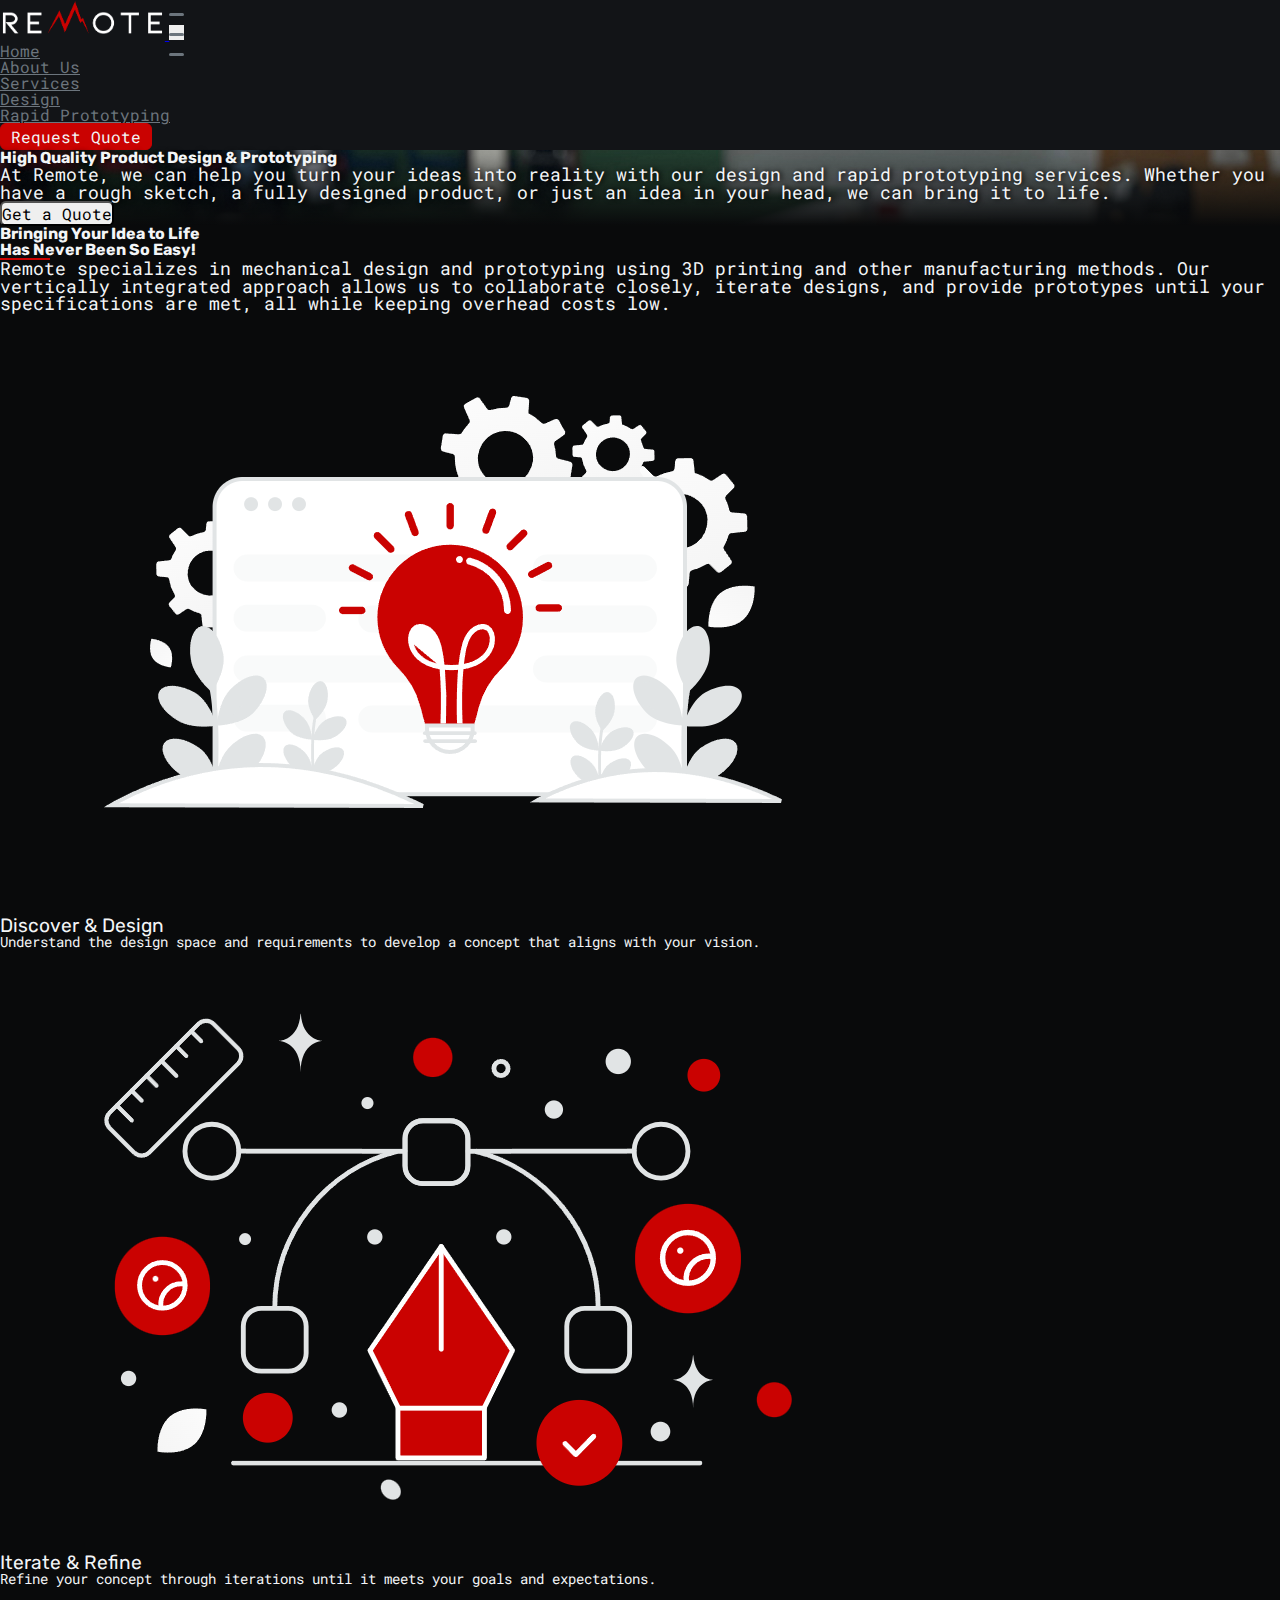
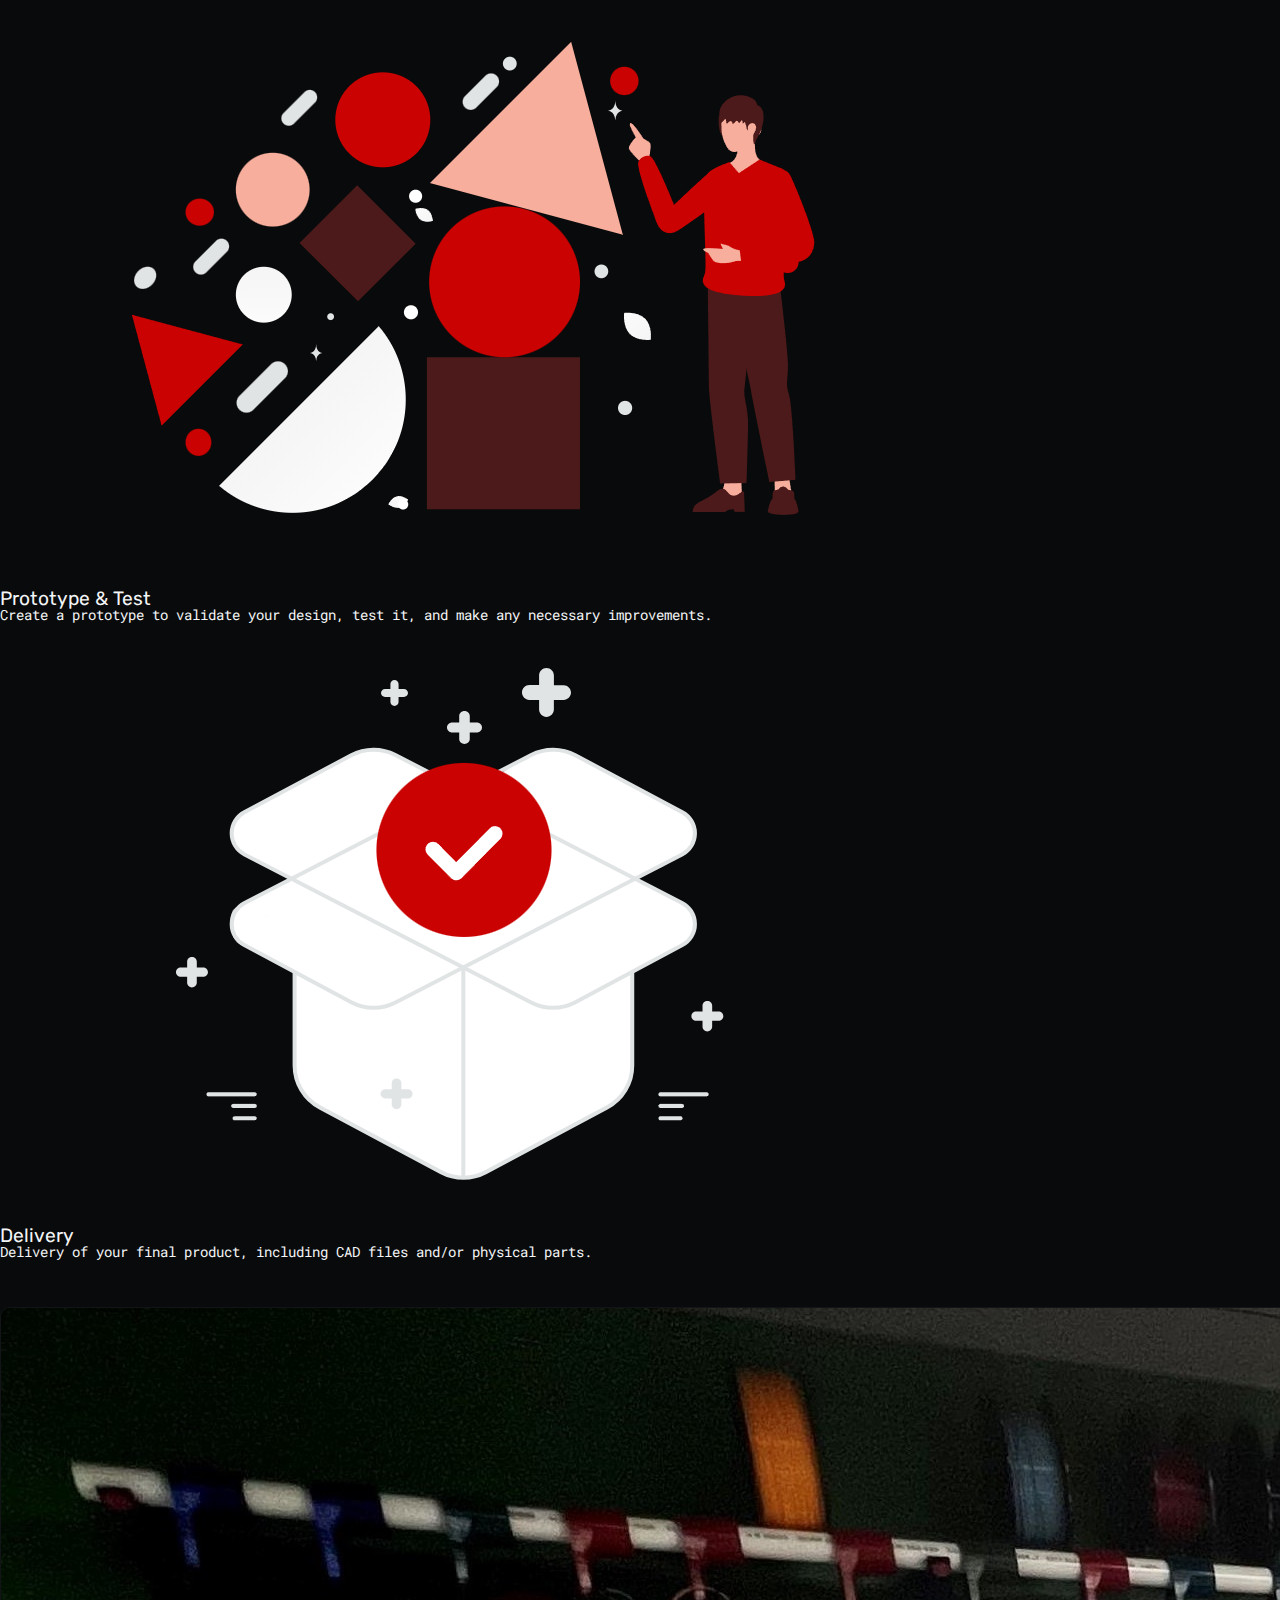
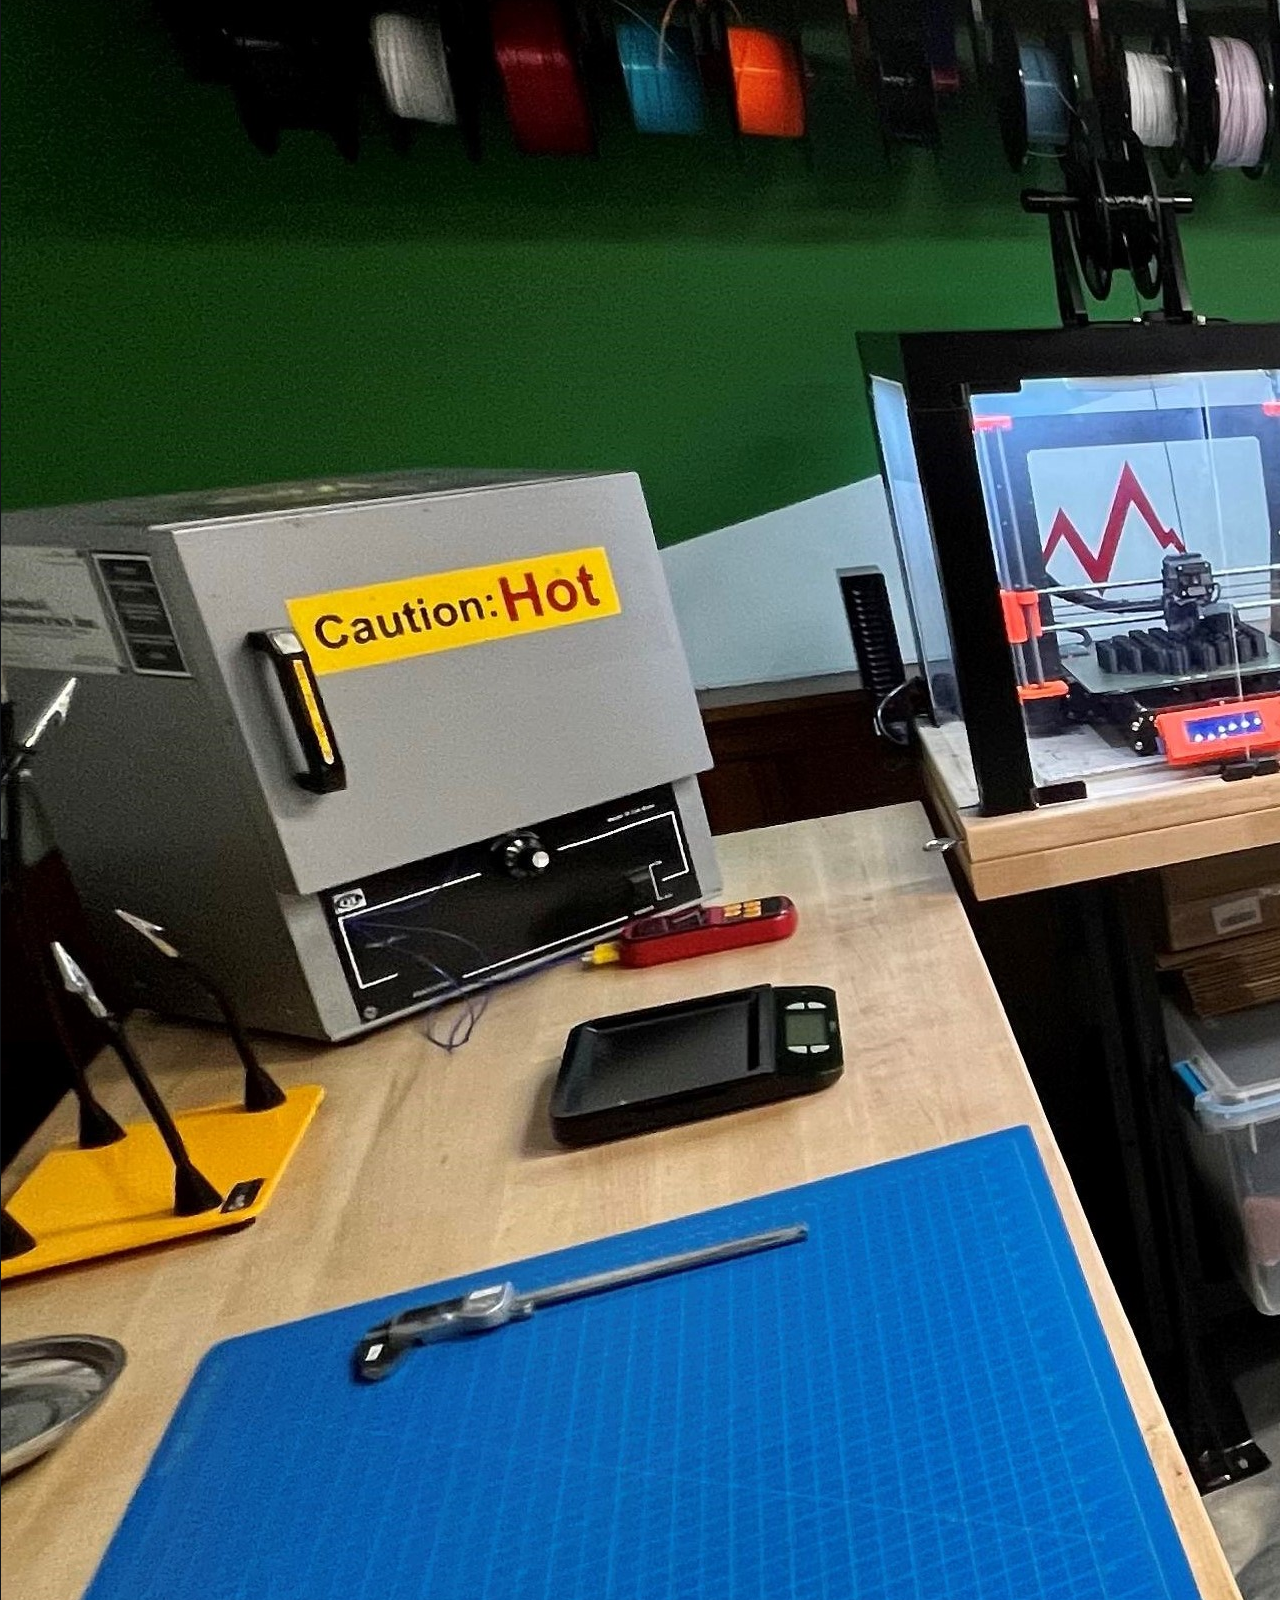
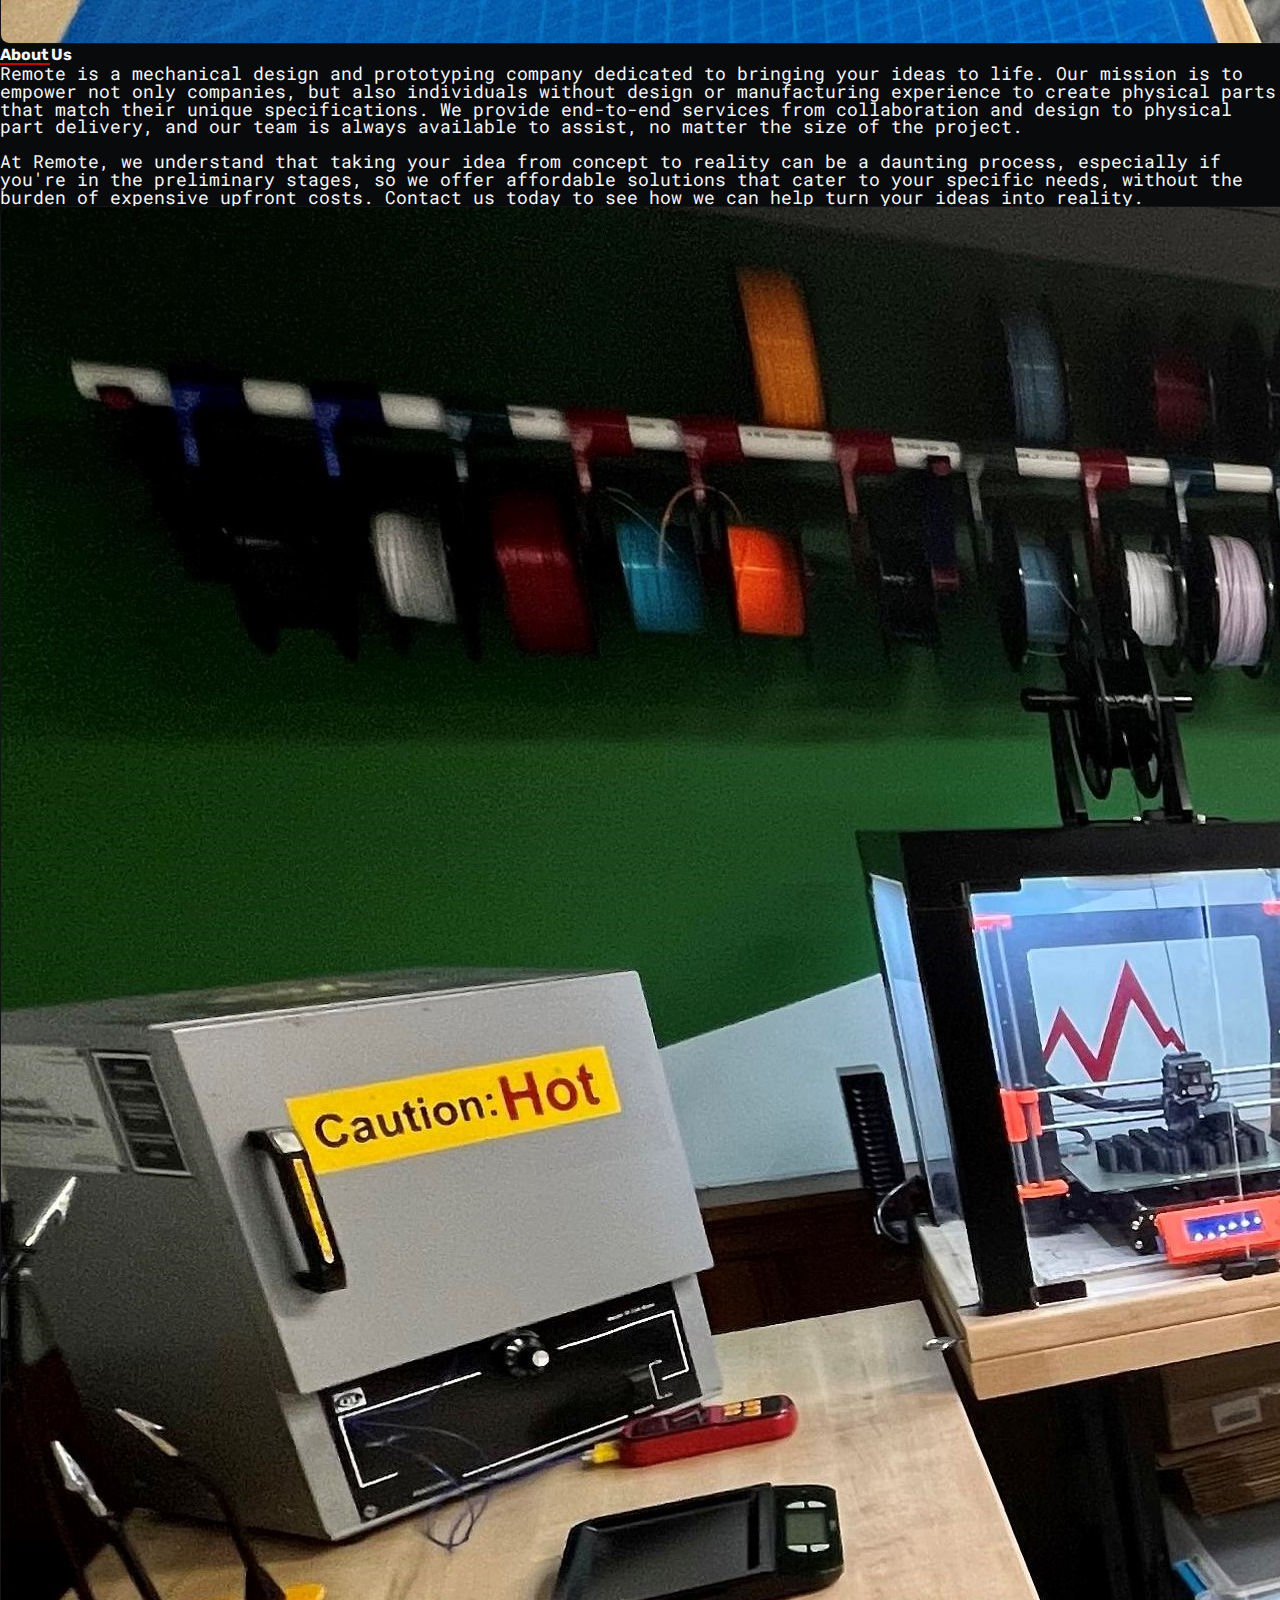
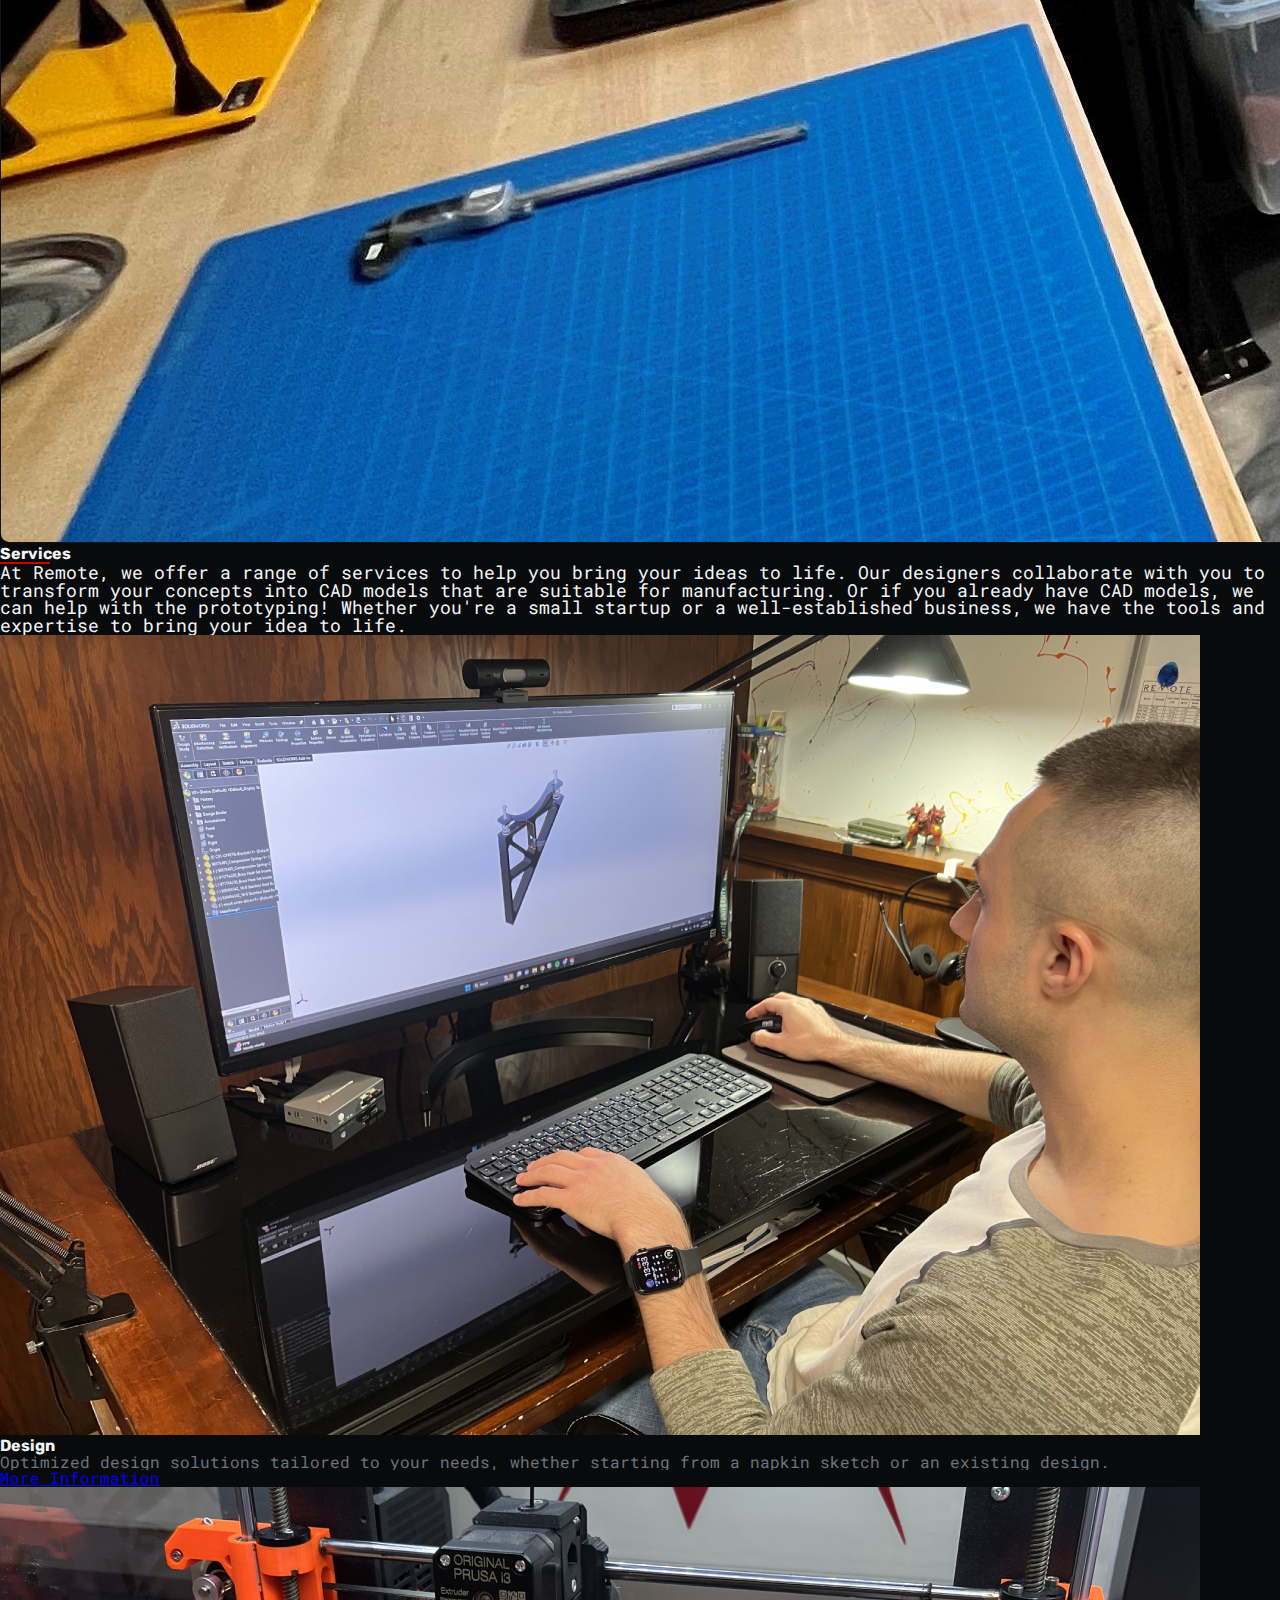
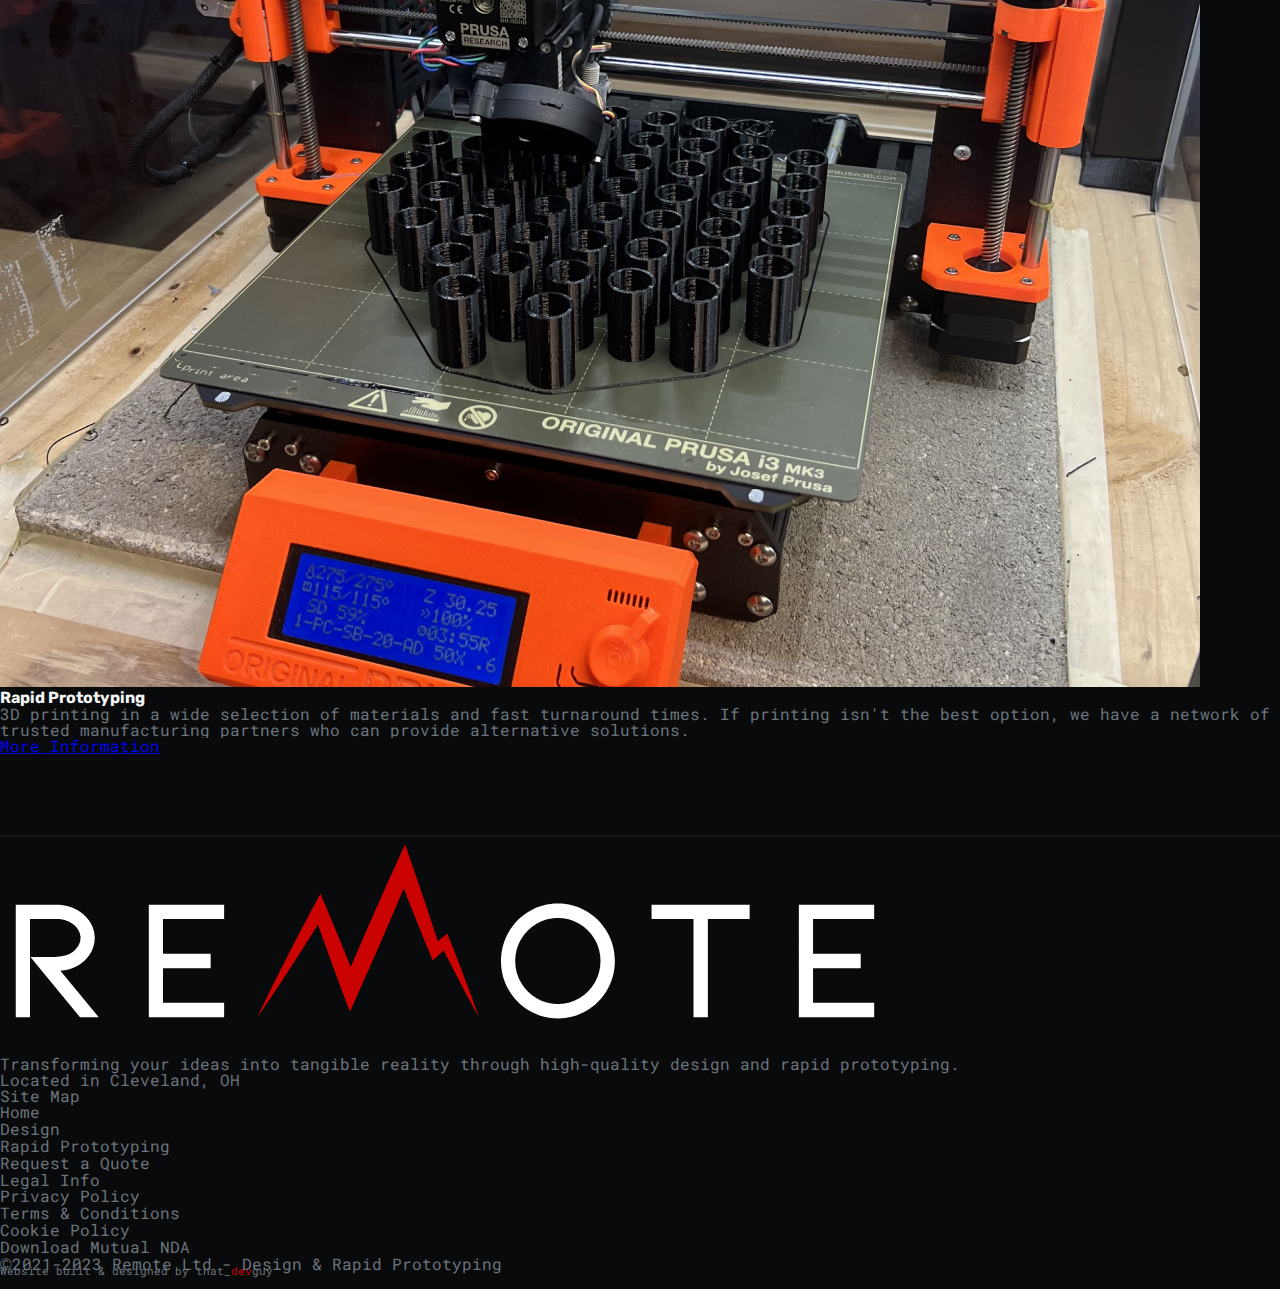
<file: index.html>
<!DOCTYPE html>
<html lang="en">
<head>
    <meta charset="UTF-8">
    <meta http-equiv="X-UA-Compatible" content="IE=edge">
    <meta name="viewport" content="width=device-width, initial-scale=1.0">

    <meta name="author" content="that_devguy, Zach Mutch">
    <meta name="keywords" content="3D Printing, Prototyping, Design, Product Design, Refining, Rapid Prototyping, Additive Manufacturing, CAD (Computer-Aided Design), Iterative Design, Prototype Testing, Manufacturing Processes, Product Development, Design Optimization, Material Selection, Digital Fabrication, Design Iterations, Prototyping Services, Prototype Validation, Design Thinking, Industrial Design, Functional Prototypes, Design for Manufacturability, Design Validation, Design Protocols, Design Engineering, Design Specifications, Product Iterations, Design Analysis">
    <meta name="description" content="Transforming your ideas into tangible reality through high-quality design and rapid prototyping.">

    <meta property="og:title" content="Remote - Design & Rapid Prototyping">
    <meta property="og:type" content="website">
    <meta property="og:image" content="./assets/images/meta-og-image.png">
    <meta property="og:url" content="https://remotedesign.tech/">
    
    <link rel="icon" type="image/x-icon" href="./assets/images/favicon.ico">
    <link href="./assets/css/reset.css" rel="stylesheet">
    <link href="https://cdn.jsdelivr.net/npm/bootstrap@5.3.0-alpha1/dist/css/bootstrap.min.css" rel="stylesheet" integrity="sha384-GLhlTQ8iRABdZLl6O3oVMWSktQOp6b7In1Zl3/Jr59b6EGGoI1aFkw7cmDA6j6gD" crossorigin="anonymous">
    <link href="./assets/css/style.css" rel="stylesheet">
    <!-- for testing breakpoints -->
    <!-- <link href="/assets/css/breakpoint.css" rel="stylesheet"> -->
    <title>Remote - Design & Rapid Prototyping</title>
</head>
<body>
    <nav class="navbar sticky-top navbar-expand-md">
        <div class="container">
            <a href="index.html" class="navbar-brand">
                <img src="./assets/images/remote-logo-white.png" alt="Remote Logo">
            </a>
            <button class="navbar-toggler collapsed d-flex d-md-none flex-column justify-content-around" data-bs-toggle="collapse" data-bs-target="#nav">
                <span class="toggler-icon top-bar"></span>
                <span class="toggler-icon middle-bar"></span>
                <span class="toggler-icon bottom-bar"></span>
            </button>
            <div class="collapse navbar-collapse" id="nav">
                <ul class="navbar-nav ms-auto">
                    <li class="nav-item">
                        <a href="index.html" class="nav-link">Home</a>
                    </li>
                    <li class="nav-item">
                        <a href="index.html#about-us-section" class="nav-link" id="about-link">About Us</a>
                    </li>
                    <li class="nav-item dropdown">
                        <a href="#" class="nav-link dropdown-toggle" role="button" data-bs-toggle="dropdown" aria-expanded="false">Services</a>
                        <ul class="dropdown-menu">
                            <li><a href="design.html" class="dropdown-item">Design</a></li>
                            <li><a href="prototyping.html" class="dropdown-item">Rapid Prototyping</a></li>
                        </ul>
                    </li>
                    <li class="nav-item">
                        <a href="quote.html" class="nav-link"><button id="request-quote">Request Quote</button></a>
                    </li>
                </ul>
            </div>
        </div>
    </nav>
    <!-- header -->
    <div id="bg-image">
        <div class="container col-xxl-8 px-4 py-5">
            <div class="row align-items-center g1 py-4">
                <div class="col-md-6">
                    <h1 class="display-3 fw-bolder 1h-1 mb-3" id="hero-text">High Quality Product Design & Prototyping</h1>
                    <p class="lead mb-4 text-shadow">At Remote, we can help you turn your ideas into reality with our design and rapid prototyping services. Whether you have a rough sketch, a fully designed product, or just an idea in your head, we can bring it to life.
                    </p>
                    <a href="quote.html"><button type="button" class="btn btn-primary btn-lg px-4 me-md-2">Get a Quote</button></a>
                </div>
            </div> 
        </div>
    </div>
    
    <!-- main -->
    <div class="container col-xxl-8 px-4 pb-5">
        <!-- how it works -->
        <div id="how-it-works-section" class="row align-items-md-center align-items-lg-start g5 pt-5">
            <div class="col-md-12">
                <h2 class="display-5 fw-bold 1h-1">
                    Bringing Your Idea to Life<br class="d-none d-sm-block">
                    Has Never Been So Easy!
                </h2>
                <div class="red-divider mb-3"></div>
                <p class="lead mb-3">Remote specializes in mechanical design and prototyping using 3D printing and other manufacturing methods. Our vertically integrated approach allows us to collaborate closely, iterate designs, and provide prototypes until your specifications are met, all while keeping overhead costs low.</p>
            </div>
            <div class="row flex-wrap mx-0 mb-5">
                <div class="row flex-lg-column col-lg-3 mx-0">
                    <img class="col-10 col-sm-6 col-lg-12 mx-auto mt-4" src="./assets/images/discover-design.png" alt="">
                    <p class="text-center my-auto col-10 col-md-6 col-lg-12 mt-lg-4 mx-auto steps-body"><span class="steps-header">Discover & Design</span><br>Understand the design space and requirements to develop a concept that aligns with your vision.</p>
                </div>
                <div class="row flex-lg-column col-lg-3 mx-0">
                    <img class="col-10 col-sm-6 col-lg-12 mx-auto mt-4" src="./assets/images/iterate-refine.png" alt="">
                    <p class="text-center my-auto col-10 col-md-6 col-lg-12 mt-lg-4 mx-auto steps-body"><span class="steps-header">Iterate & Refine</span><br>Refine your concept through iterations until it meets your goals and expectations.</p>
                </div>
                <div class="row flex-lg-column col-lg-3 mx-0">
                    <img class="col-10 col-sm-6 col-lg-12 mx-auto mt-4" src="./assets/images/prototype-test.png" alt="">
                    <p class="text-center my-auto col-10 col-md-6 col-lg-12 mt-lg-4 mx-auto steps-body"><span class="steps-header">Prototype & Test</span><br>Create a prototype to validate your design, test it, and make any necessary improvements.</p>
                </div>
                <div class="row flex-lg-column col-lg-3 mx-0">
                    <img class="col-10 col-sm-6 col-lg-12 mx-auto mt-4" src="./assets/images/delivery.png" alt="">
                    <p class="text-center my-auto col-10 col-md-6 col-lg-12 mt-lg-4 mx-auto steps-body"><span class="steps-header">Delivery</span><br>Delivery of your final product, including CAD files and/or physical parts.</p>
                </div>
            </div>
        </div>
        <!-- about us -->
        <div id="about-us-section" class="row align-items-md-center align-items-lg-center g5 pb-5">
            <div class="d-none d-lg-flex col-md-6 col-11"><img class="col-12 photo" src="./assets/images/remote-header-3.jpg" alt="place-holder"></div>
            <div class="col-md-12 col-lg-6">
                <h2 class="display-5 fw-bold 1h-1">About Us</h2>
                <div class="red-divider mb-3"></div>
                <!-- Edit about us -->
                <p class="lead mb-4">Remote is a mechanical design and prototyping company dedicated to bringing your ideas to life. Our mission is to empower not only companies, but also individuals without design or manufacturing experience to create physical parts that match their unique specifications. We provide end-to-end services from collaboration and design to physical part delivery, and our team is always available to assist, no matter the size of the project.
                <br><br>
                At Remote, we understand that taking your idea from concept to reality can be a daunting process, especially if you're in the preliminary stages, so we offer affordable solutions that cater to your specific needs, without the burden of expensive upfront costs. Contact us today to see how we can help turn your ideas into reality.
                </p>
            </div>
            <div class="d-lg-none col-12 col-md-8 mx-md-auto"><img class="col-12 photo" src="./assets/images/remote-header-3.jpg" alt="place-holder"></div>
        </div>
        <!-- services -->
        <div class="row align-items-center g5" id="services">
            <div class="col-md-12 mb-3">
                <h2 class="display-4 fw-bold 1h-1 text-md-center">Services</h2>
                <div class="red-divider mb-3 mx-md-auto"></div>
                <p class="lead mb-3 text-md-center">At Remote, we offer a range of services to help you bring your ideas to life. Our designers collaborate with you to transform your concepts into CAD models that are suitable for manufacturing. Or if you already have CAD models, we can help with the prototyping!  Whether you're a small startup or a well-established business, we have the tools and expertise to bring your idea to life.
                </p>
            </div>
        </div>
        <div class="services row align-items-center g5 gap-4 mb-lg-4 justify-content-center">
            <!-- service 1 -->
            <div class="card col-md-5 col-11">
                <img src="./assets/images/design-section.png" class="card-img-top" alt="place-holder">
                <div class="card-body">
                    <h5 class="card-title">Design</h5>
                    <p class="card-text truncate">Optimized design solutions tailored to your needs, whether starting from a napkin sketch or an existing design.</p>
                    <a href="design.html" class="btn btn-primary">More Information</a>
                </div>
            </div>
            <!-- service 2 -->
            <div class="card col-md-5 col-11">
                <img src="./assets/images/rapid-prototyping.png" class="card-img-top" alt="place-holder">
                <div class="card-body">
                    <h5 class="card-title">Rapid Prototyping</h5>
                    <p class="card-text truncate">3D printing in a wide selection of materials and fast turnaround times. If printing isn't the best option, we have a network of trusted manufacturing partners who can provide alternative solutions.
                    </p>
                    <a href="prototyping.html" class="btn btn-primary">More Information</a>
                </div>
            </div>
        </div>
        <footer id="remote-footer">
            <!-- js innerHTML footer -->
        </footer>   
    </div>
    <script src="https://cdn.jsdelivr.net/npm/bootstrap@5.3.0-alpha1/dist/js/bootstrap.bundle.min.js" integrity="sha384-w76AqPfDkMBDXo30jS1Sgez6pr3x5MlQ1ZAGC+nuZB+EYdgRZgiwxhTBTkF7CXvN" crossorigin="anonymous"></script>
    <script src="./assets/js/script.js"></script>
</body>
</html>
</file>
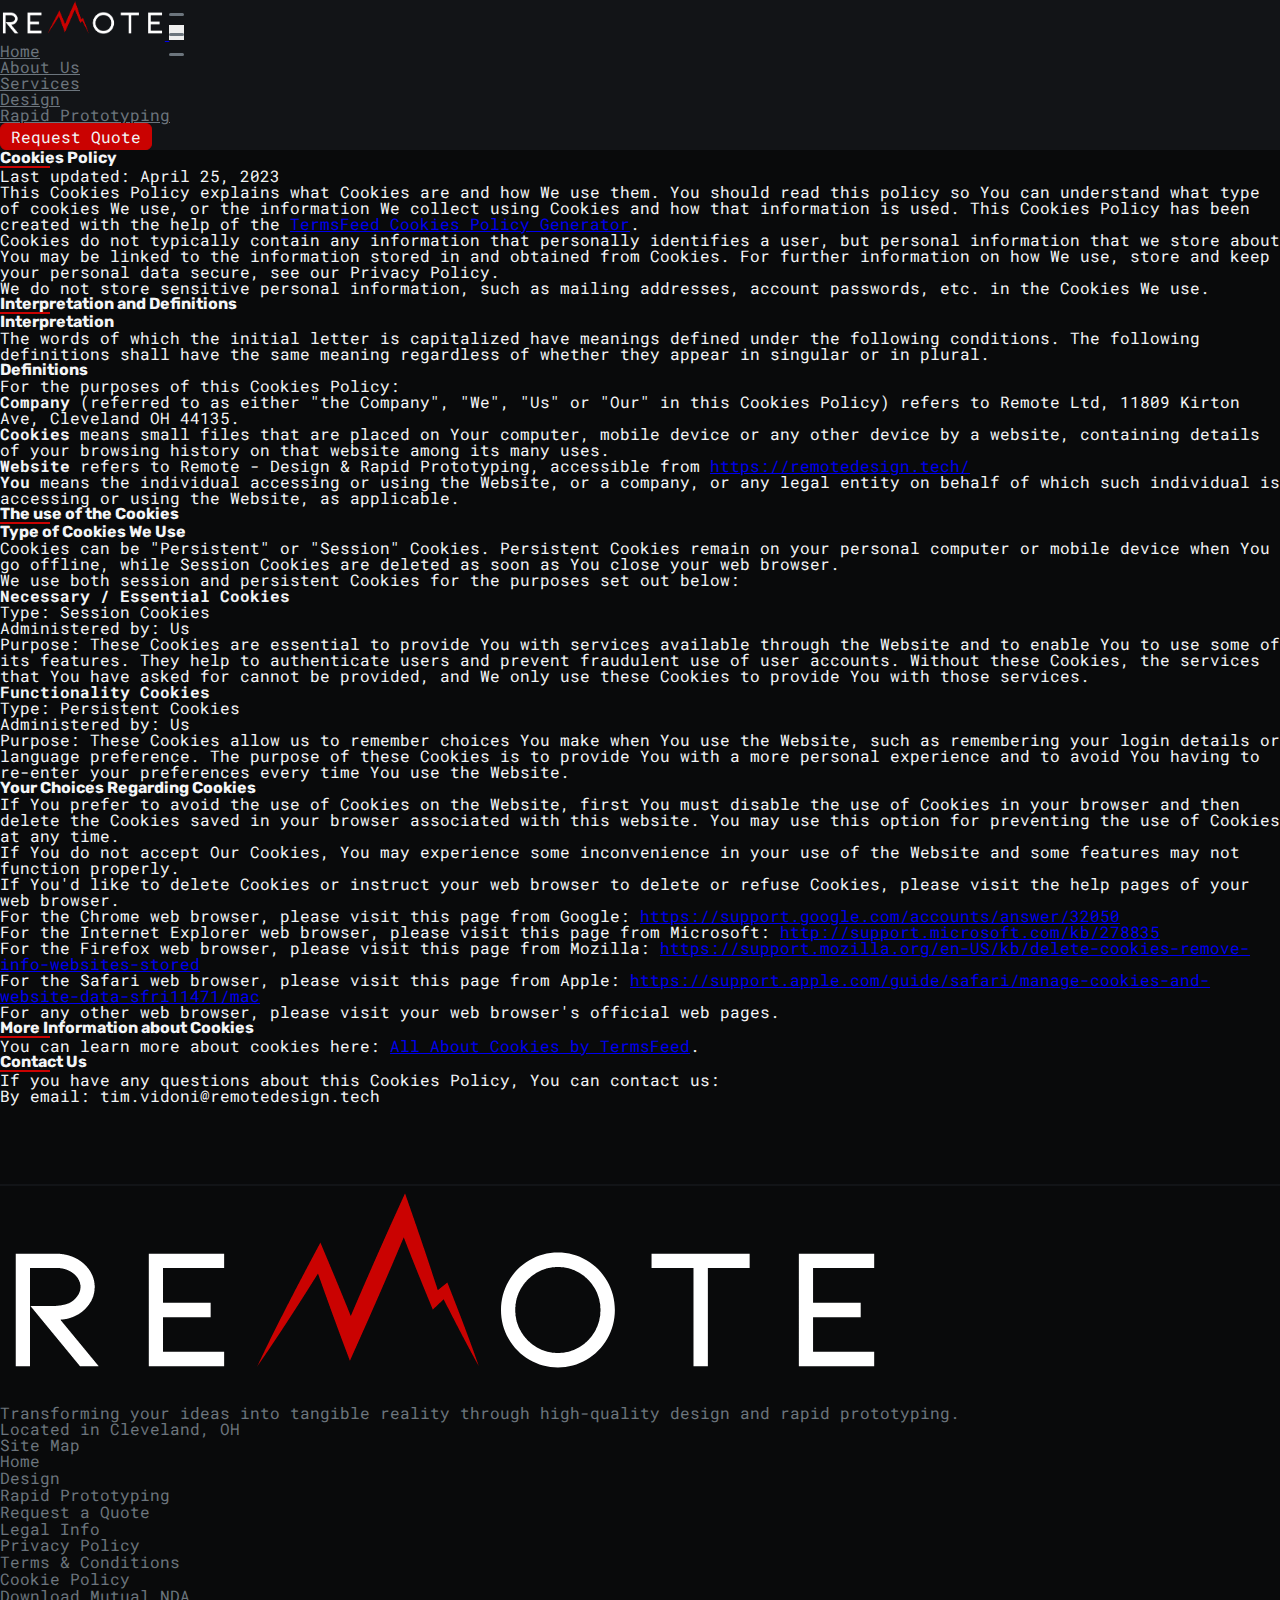
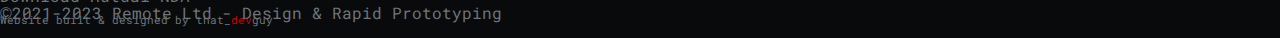
<file: cookies-policy.html>
<!DOCTYPE html>
<html lang="en">
<head>
    <meta charset="UTF-8">
    <meta http-equiv="X-UA-Compatible" content="IE=edge">
    <meta name="viewport" content="width=device-width, initial-scale=1.0">
    <meta name="author" content="that_devguy, Zach Mutch">
    <meta name="keywords" content="3D Printing, Prototyping, Design, Product Design, Refining, Rapid Prototyping, Additive Manufacturing, CAD (Computer-Aided Design), Iterative Design, Prototype Testing, Manufacturing Processes, Product Development, Design Optimization, Material Selection, Digital Fabrication, Design Iterations, Prototyping Services, Prototype Validation, Design Thinking, Industrial Design, Functional Prototypes, Design for Manufacturability, Design Validation, Design Protocols, Design Engineering, Design Specifications, Product Iterations, Design Analysis">
    <meta name="description" content="Transforming your ideas into tangible reality through high-quality design and rapid prototyping.">

    <meta property="og:title" content="Remote - Design & Rapid Prototyping">
    <meta property="og:type" content="website">
    <meta property="og:image" content="./assets/images/meta-og-image.png">
    <meta property="og:url" content="https://remotedesign.tech/">

    <link rel="icon" type="image/x-icon" href="./assets/images/favicon.ico">
    <link href="./assets/css/reset.css" rel="stylesheet">
    <link href="https://cdn.jsdelivr.net/npm/bootstrap@5.3.0-alpha1/dist/css/bootstrap.min.css" rel="stylesheet" integrity="sha384-GLhlTQ8iRABdZLl6O3oVMWSktQOp6b7In1Zl3/Jr59b6EGGoI1aFkw7cmDA6j6gD" crossorigin="anonymous">
    <link href="./assets/css/style.css" rel="stylesheet">
    <!-- for testing breakpoints -->
    <!-- <link href="/assets/css/breakpoint.css" rel="stylesheet"> -->
    <title>Remote - Design & Rapid Prototyping</title>
</head>
<body>
    <nav class="navbar sticky-top navbar-expand-md">
        <div class="container">
            <a href="index.html" class="navbar-brand">
                <img src="./assets/images/remote-logo-white.png" alt="Remote Logo">
            </a>
            <button class="navbar-toggler collapsed d-flex d-md-none flex-column justify-content-around" data-bs-toggle="collapse" data-bs-target="#nav">
                <span class="toggler-icon top-bar"></span>
                <span class="toggler-icon middle-bar"></span>
                <span class="toggler-icon bottom-bar"></span>
            </button>
            <div class="collapse navbar-collapse" id="nav">
                <ul class="navbar-nav ms-auto">
                    <li class="nav-item">
                        <a href="index.html" class="nav-link">Home</a>
                    </li>
                    <li class="nav-item">
                        <a href="index.html#about-us-section" class="nav-link" id="about-link">About Us</a>
                    </li>
                    <li class="nav-item dropdown">
                        <a href="#" class="nav-link dropdown-toggle" role="button" data-bs-toggle="dropdown" aria-expanded="false">Services</a>
                        <ul class="dropdown-menu">
                            <li><a href="design.html" class="dropdown-item">Design</a></li>
                            <li><a href="prototyping.html" class="dropdown-item">Rapid Prototyping</a></li>
                        </ul>
                    </li>
                    <li class="nav-item">
                        <a href="quote.html" class="nav-link"><button id="request-quote">Request Quote</button></a>
                    </li>
                </ul>
            </div>
        </div>
    </nav>
    <!-- main -->
    <div class="container col-xxl-8 px-4 pb-5">
        <h1 class="mt-5">Cookies Policy</h1>
        <div class="red-divider mb-3"></div>
        <p>Last updated: April 25, 2023</p>
        <p>This Cookies Policy explains what Cookies are and how We use them. You should read this policy so You can understand what type of cookies We use, or the information We collect using Cookies and how that information is used. This Cookies Policy has been created with the help of the <a href="https://www.termsfeed.com/cookies-policy-generator/" target="_blank">TermsFeed Cookies Policy Generator</a>.</p>
        <p>Cookies do not typically contain any information that personally identifies a user, but personal information that we store about You may be linked to the information stored in and obtained from Cookies. For further information on how We use, store and keep your personal data secure, see our Privacy Policy.</p>
        <p>We do not store sensitive personal information, such as mailing addresses, account passwords, etc. in the Cookies We use.</p>
        <h1>Interpretation and Definitions</h1>
        <div class="red-divider mb-3"></div>
        <h2>Interpretation</h2>
        <p>The words of which the initial letter is capitalized have meanings defined under the following conditions. The following definitions shall have the same meaning regardless of whether they appear in singular or in plural.</p>
        <h2>Definitions</h2>
        <p>For the purposes of this Cookies Policy:</p>
        <ul>
        <li><strong>Company</strong> (referred to as either &quot;the Company&quot;, &quot;We&quot;, &quot;Us&quot; or &quot;Our&quot; in this Cookies Policy) refers to Remote Ltd, 11809 Kirton Ave, Cleveland OH 44135.</li>
        <li><strong>Cookies</strong> means small files that are placed on Your computer, mobile device or any other device by a website, containing details of your browsing history on that website among its many uses.</li>
        <li><strong>Website</strong> refers to Remote - Design &amp; Rapid Prototyping, accessible from <a href="https://remotedesign.tech/" rel="external nofollow noopener" target="_blank">https://remotedesign.tech/</a></li>
        <li><strong>You</strong> means the individual accessing or using the Website, or a company, or any legal entity on behalf of which such individual is accessing or using the Website, as applicable.</li>
        </ul>
        <h1>The use of the Cookies</h1>
        <div class="red-divider mb-3"></div>
        <h2>Type of Cookies We Use</h2>
        <p>Cookies can be &quot;Persistent&quot; or &quot;Session&quot; Cookies. Persistent Cookies remain on your personal computer or mobile device when You go offline, while Session Cookies are deleted as soon as You close your web browser.</p>
        <p>We use both session and persistent Cookies for the purposes set out below:</p>
        <ul>
        <li>
        <p><strong>Necessary / Essential Cookies</strong></p>
        <p>Type: Session Cookies</p>
        <p>Administered by: Us</p>
        <p>Purpose: These Cookies are essential to provide You with services available through the Website and to enable You to use some of its features. They help to authenticate users and prevent fraudulent use of user accounts. Without these Cookies, the services that You have asked for cannot be provided, and We only use these Cookies to provide You with those services.</p>
        </li>
        <li>
        <p><strong>Functionality Cookies</strong></p>
        <p>Type: Persistent Cookies</p>
        <p>Administered by: Us</p>
        <p>Purpose: These Cookies allow us to remember choices You make when You use the Website, such as remembering your login details or language preference. The purpose of these Cookies is to provide You with a more personal experience and to avoid You having to re-enter your preferences every time You use the Website.</p>
        </li>
        </ul>
        <h2>Your Choices Regarding Cookies</h2>
        <p>If You prefer to avoid the use of Cookies on the Website, first You must disable the use of Cookies in your browser and then delete the Cookies saved in your browser associated with this website. You may use this option for preventing the use of Cookies at any time.</p>
        <p>If You do not accept Our Cookies, You may experience some inconvenience in your use of the Website and some features may not function properly.</p>
        <p>If You'd like to delete Cookies or instruct your web browser to delete or refuse Cookies, please visit the help pages of your web browser.</p>
        <ul>
        <li>
        <p>For the Chrome web browser, please visit this page from Google: <a href="https://support.google.com/accounts/answer/32050" rel="external nofollow noopener" target="_blank">https://support.google.com/accounts/answer/32050</a></p>
        </li>
        <li>
        <p>For the Internet Explorer web browser, please visit this page from Microsoft: <a href="http://support.microsoft.com/kb/278835" rel="external nofollow noopener" target="_blank">http://support.microsoft.com/kb/278835</a></p>
        </li>
        <li>
        <p>For the Firefox web browser, please visit this page from Mozilla: <a href="https://support.mozilla.org/en-US/kb/delete-cookies-remove-info-websites-stored" rel="external nofollow noopener" target="_blank">https://support.mozilla.org/en-US/kb/delete-cookies-remove-info-websites-stored</a></p>
        </li>
        <li>
        <p>For the Safari web browser, please visit this page from Apple: <a href="https://support.apple.com/guide/safari/manage-cookies-and-website-data-sfri11471/mac" rel="external nofollow noopener" target="_blank">https://support.apple.com/guide/safari/manage-cookies-and-website-data-sfri11471/mac</a></p>
        </li>
        </ul>
        <p>For any other web browser, please visit your web browser's official web pages.</p>
        <h1>More Information about Cookies</h1>
        <div class="red-divider mb-3"></div>
        <p>You can learn more about cookies here: <a href="https://www.termsfeed.com/blog/cookies/" target="_blank">All About Cookies by TermsFeed</a>.</p>
        <h1>Contact Us</h1>
        <div class="red-divider mb-3"></div>
        <p>If you have any questions about this Cookies Policy, You can contact us:</p>
        <ul>
        <li>By email: tim.vidoni@remotedesign.tech</li>
        </ul>
        <footer id="remote-footer">
            <!-- js innerHTML footer -->
        </footer>   
    </div>
    <script src="https://cdn.jsdelivr.net/npm/bootstrap@5.3.0-alpha1/dist/js/bootstrap.bundle.min.js" integrity="sha384-w76AqPfDkMBDXo30jS1Sgez6pr3x5MlQ1ZAGC+nuZB+EYdgRZgiwxhTBTkF7CXvN" crossorigin="anonymous"></script>
    <script src="./assets/js/script.js"></script>
</body>
</html>
</file>
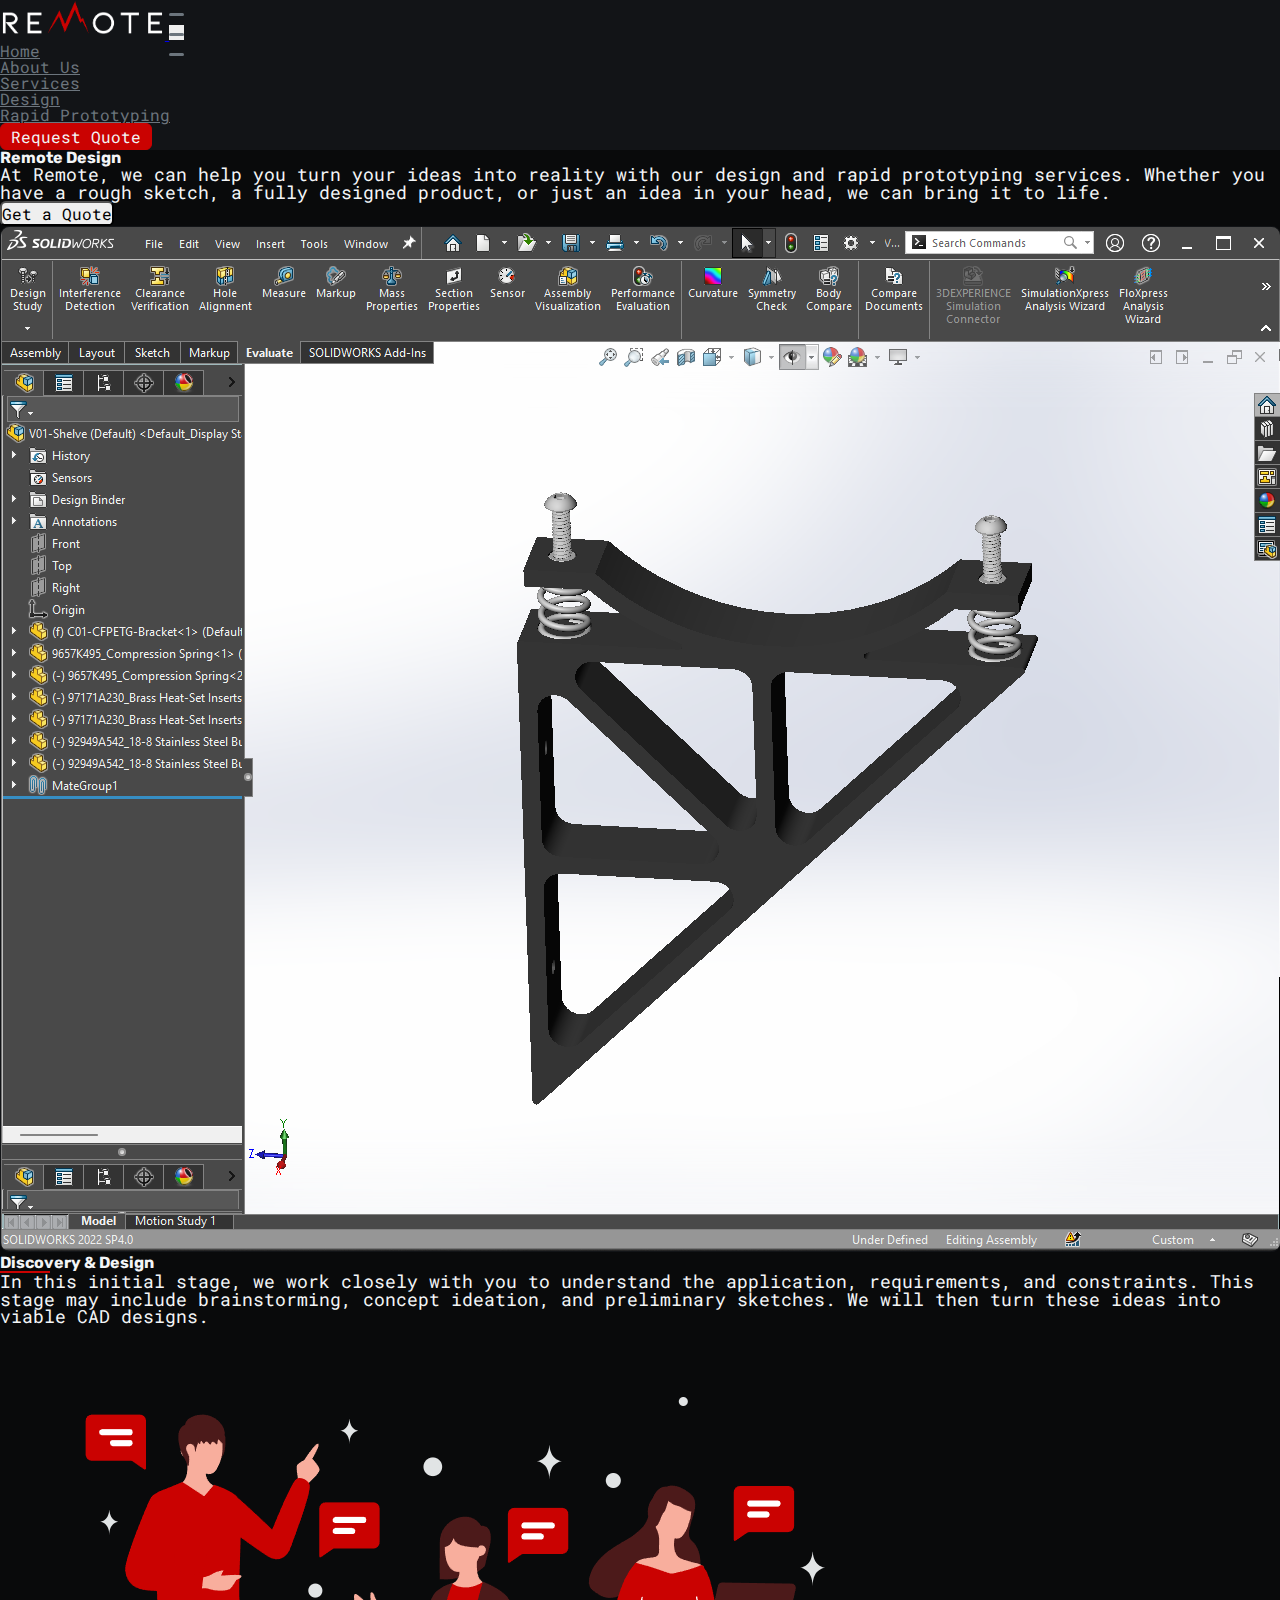
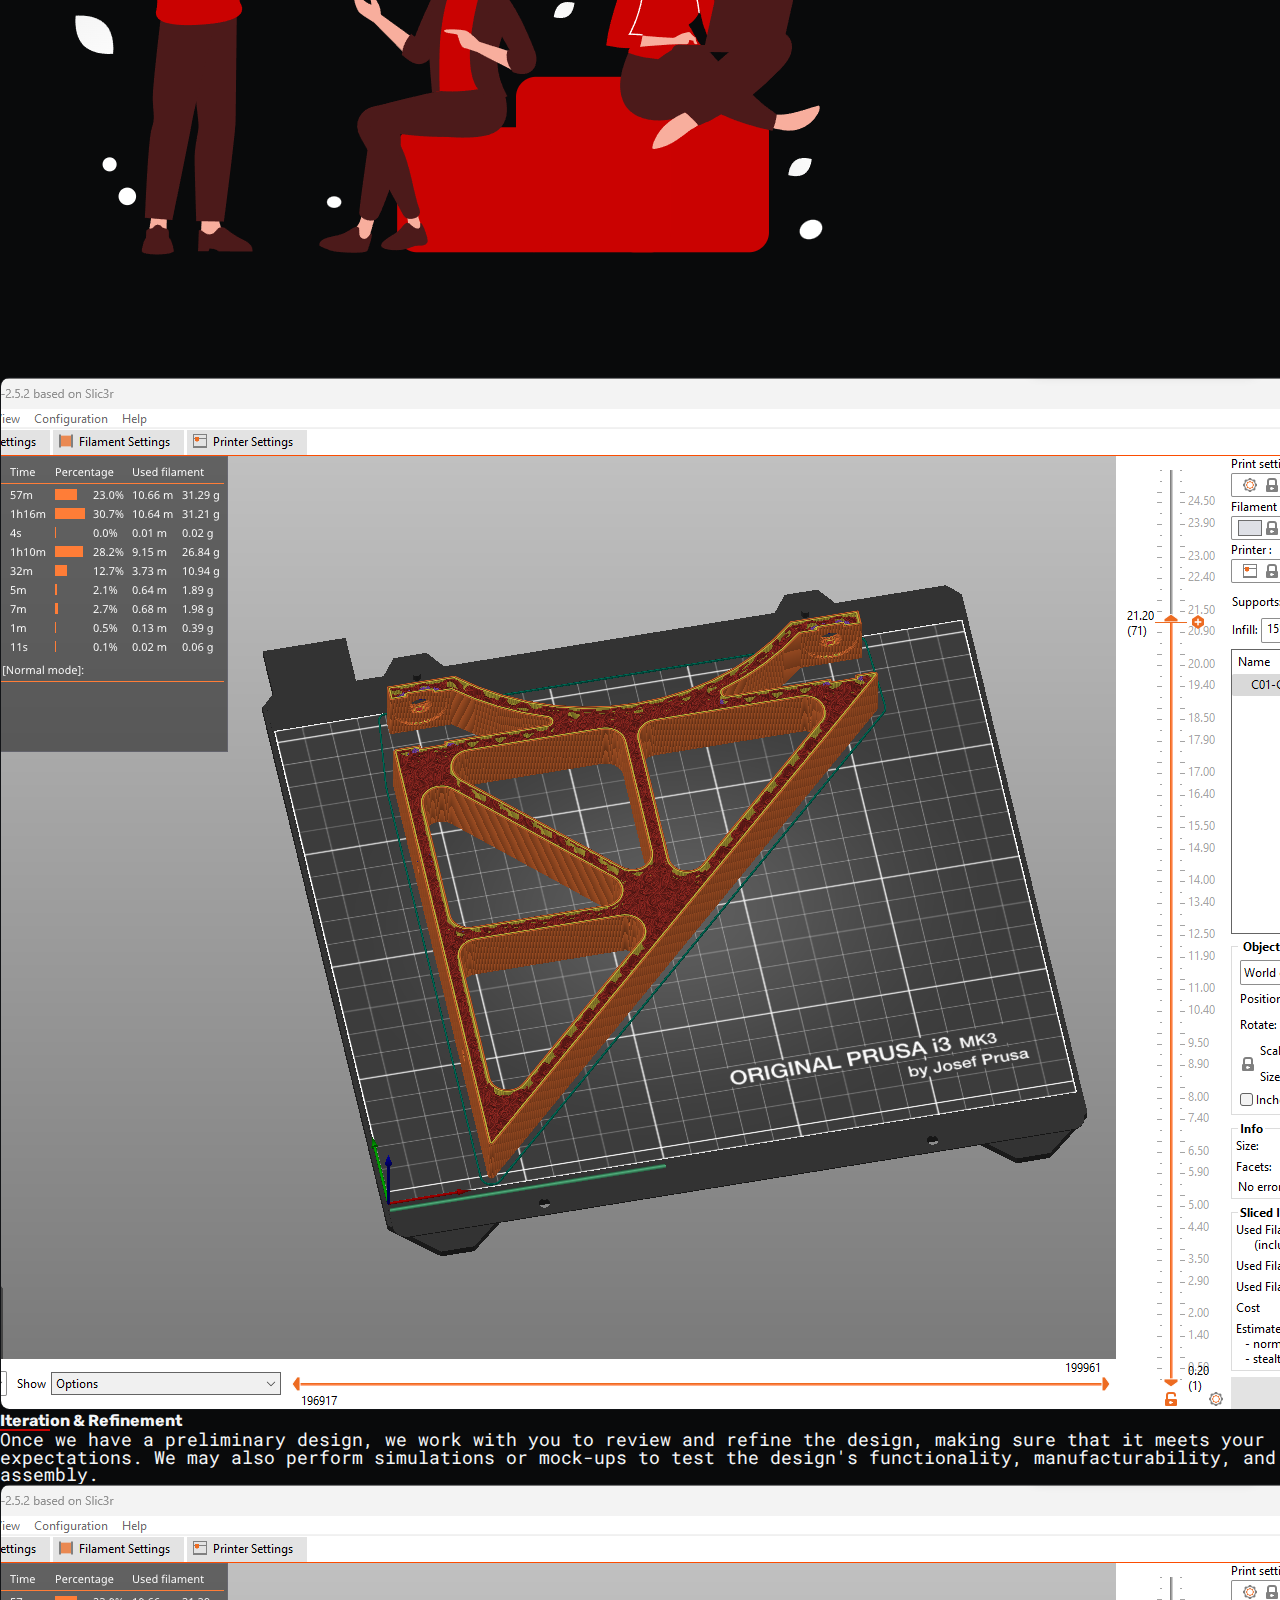
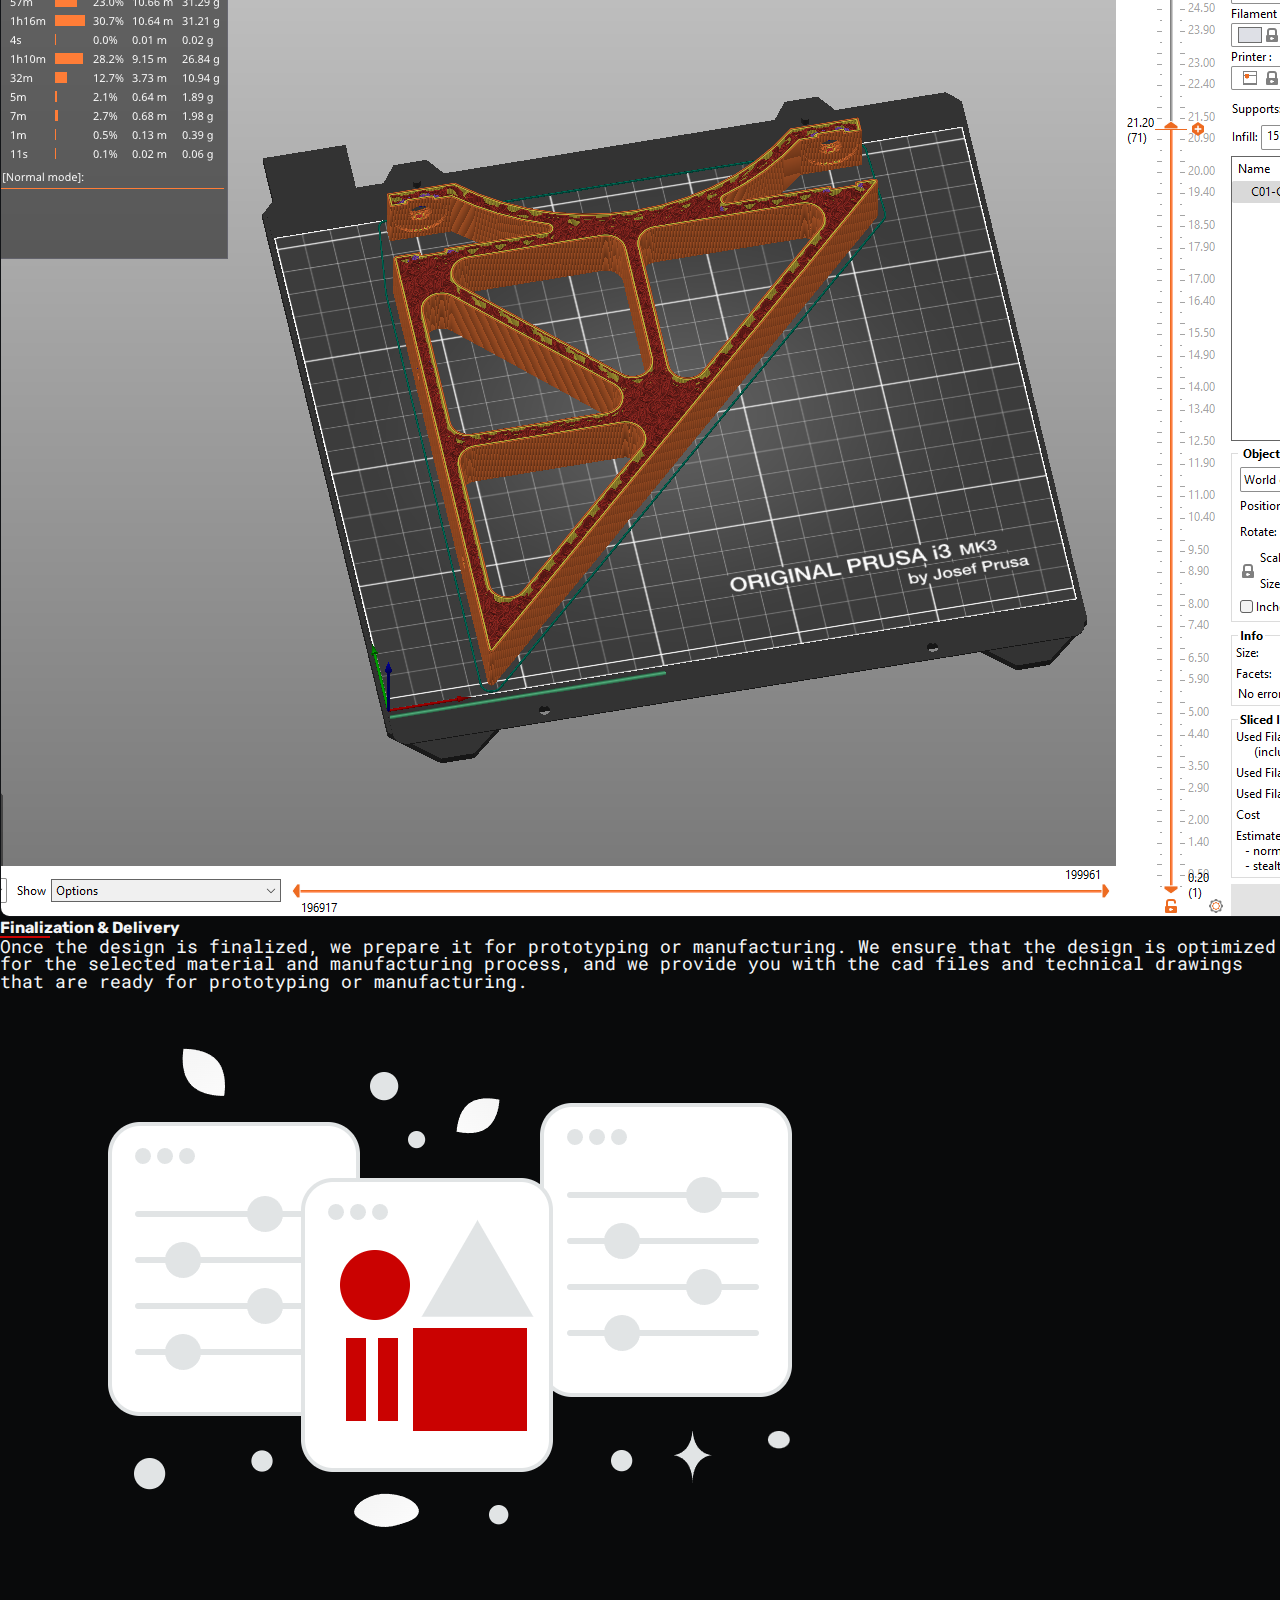
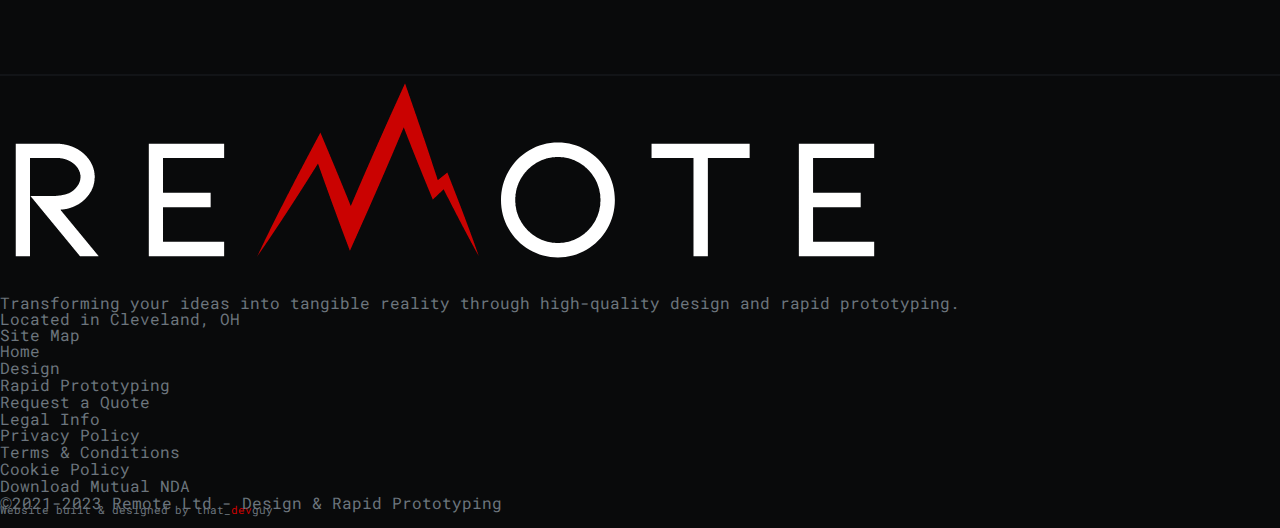
<file: design.html>
<!DOCTYPE html>
<html lang="en">
<head>
    <meta charset="UTF-8">
    <meta http-equiv="X-UA-Compatible" content="IE=edge">
    <meta name="viewport" content="width=device-width, initial-scale=1.0">
    <meta name="author" content="that_devguy, Zach Mutch">
    <meta name="keywords" content="3D Printing, Prototyping, Design, Product Design, Refining, Rapid Prototyping, Additive Manufacturing, CAD (Computer-Aided Design), Iterative Design, Prototype Testing, Manufacturing Processes, Product Development, Design Optimization, Material Selection, Digital Fabrication, Design Iterations, Prototyping Services, Prototype Validation, Design Thinking, Industrial Design, Functional Prototypes, Design for Manufacturability, Design Validation, Design Protocols, Design Engineering, Design Specifications, Product Iterations, Design Analysis">
    <meta name="description" content="Transforming your ideas into tangible reality through high-quality design and rapid prototyping.">

    <meta property="og:title" content="Remote - Design & Rapid Prototyping">
    <meta property="og:type" content="website">
    <meta property="og:image" content="./assets/images/meta-og-image.png">
    <meta property="og:url" content="https://remotedesign.tech/">
    
    <link rel="icon" type="image/x-icon" href="./assets/images/favicon.ico">
    <link href="./assets/css/reset.css" rel="stylesheet">
    <link href="https://cdn.jsdelivr.net/npm/bootstrap@5.3.0-alpha1/dist/css/bootstrap.min.css" rel="stylesheet" integrity="sha384-GLhlTQ8iRABdZLl6O3oVMWSktQOp6b7In1Zl3/Jr59b6EGGoI1aFkw7cmDA6j6gD" crossorigin="anonymous">
    <link href="./assets/css/style.css" rel="stylesheet">
    <!-- for testing breakpoints -->
    <!-- <link href="/assets/css/breakpoint.css" rel="stylesheet"> -->
    <title>Design - Remote</title>
</head>
<body>
    <nav class="navbar sticky-top navbar-expand-md">
        <div class="container">
            <a href="index.html" class="navbar-brand disabled">
                <img src="./assets/images/remote-logo-white.png" alt="Remote">
            </a>
            <button class="navbar-toggler collapsed d-flex d-md-none flex-column justify-content-around" data-bs-toggle="collapse" data-bs-target="#nav">
                <span class="toggler-icon top-bar"></span>
                <span class="toggler-icon middle-bar"></span>
                <span class="toggler-icon bottom-bar"></span>
            </button>
            <div class="collapse navbar-collapse" id="nav">
                <ul class="navbar-nav ms-auto">
                    <li class="nav-item">
                        <a href="index.html" class="nav-link">Home</a>
                    </li>
                    <li class="nav-item">
                        <a href="index.html#about-us-section" class="nav-link" id="about-link">About Us</a>
                    </li>
                    <li class="nav-item dropdown">
                        <a href="#" class="nav-link dropdown-toggle" role="button" data-bs-toggle="dropdown" aria-expanded="false">Services</a>
                        <ul class="dropdown-menu">
                            <li><a href="design.html" class="dropdown-item">Design</a></li>
                            <li><a href="prototyping.html" class="dropdown-item">Rapid Prototyping</a></li>
                        </ul>
                    </li>
                    <li class="nav-item">
                        <a href="quote.html" class="nav-link"><button id="request-quote">Request Quote</button></a>
                    </li>
                </ul>
            </div>
        </div>
    </nav>
    <!-- header -->
    <div class="container col-xxl-8 px-4 py-5">
        <div class="row align-items-center justify-content-between g5 py-5">
            <div class="col-md-6">
                <h1 class="display-3 fw-bold 1h-1 mb-3">Remote Design</h1>
                <p class="lead mb-4">At Remote, we can help you turn your ideas into reality with our design and rapid prototyping services. Whether you have a rough sketch, a fully designed product, or just an idea in your head, we can bring it to life.
                </p>
                <a href="quote.html"><button type="button" class="btn btn-primary btn-lg px-4 me-md-2">Get a Quote</button></a>
            </div>
            <div class="col-md-5 mt-5 mt-md-0"><img class="photo col-12" src="./assets/images/half_screen_SW.png"></div>
        </div>
    </div>
    <!-- main -->
    <div class="container col-xxl-8 px-4 pb-5">
        <!-- discovery & design -->
        <div id="discovery-design" class="row align-items-md-center align-items-lg-start g5 pt-5">
            <div class="col-md-8">
                <h2 class="display-5 fw-bold 1h-1">Discovery & Design</h2>
                <div class="red-divider mb-3"></div>
                <p class="lead mb-3">In this initial stage, we work closely with you to understand the application, requirements, and constraints. This stage may include brainstorming, concept ideation, and preliminary sketches. We will then turn these ideas into viable CAD designs.</p>
            </div>
            <img class="col-8 col-md-4 mx-auto mt-md-4" src="./assets/images/work-closely.png" alt="">
        </div>
        <!-- iteration & refinement -->
        <div id="iteration-refinement" class="row align-items-md-center align-items-lg-center g5 pb-5">
            <div class="d-none d-lg-flex col-md-6 col-11"><img class="col-12 photo" src="./assets/images/sliced_bracket_full_half.png" alt="place-holder"></div>
            <div class="col-md-12 col-lg-6">
                <h2 class="display-5 fw-bold 1h-1">Iteration & Refinement</h2>
                <div class="red-divider mb-3"></div>
                <p class="lead mb-4">Once we have a preliminary design, we work with you to review and refine the design, making sure that it meets your expectations. We may also perform simulations or mock-ups to test the design's functionality, manufacturability, and assembly.
                </p>
            </div>
            <div class="d-lg-none col-12 col-md-8 mx-md-auto"><img class="col-12 photo" src="./assets/images/sliced_bracket_full_half.png" alt="place-holder"></div>
        </div>
        <!-- finalization & delivery --> 
        <div id="finalization-delivery" class="row align-items-md-center align-items-lg-start g5 pt-5">
            <div class="col-md-8">
                <h2 class="display-5 fw-bold 1h-1">Finalization & Delivery</h2>
                <div class="red-divider mb-3"></div>
                <p class="lead mb-5">Once the design is finalized, we prepare it for prototyping or manufacturing. We ensure that the design is optimized for the selected material and manufacturing process, and we provide you with the cad files and technical drawings that are ready for prototyping or manufacturing.</p>
            </div>
            <img class="col-8 col-md-4 mx-auto mt-md-4" src="./assets/images/file-delivery.png" alt="">
        </div>
        <footer id="remote-footer">
            <!-- js innerHTML footer -->
        </footer>  
    </div>
    <script src="https://cdn.jsdelivr.net/npm/bootstrap@5.3.0-alpha1/dist/js/bootstrap.bundle.min.js" integrity="sha384-w76AqPfDkMBDXo30jS1Sgez6pr3x5MlQ1ZAGC+nuZB+EYdgRZgiwxhTBTkF7CXvN" crossorigin="anonymous"></script>
    <script src="./assets/js/script.js"></script>
</body>
</html>
</file>
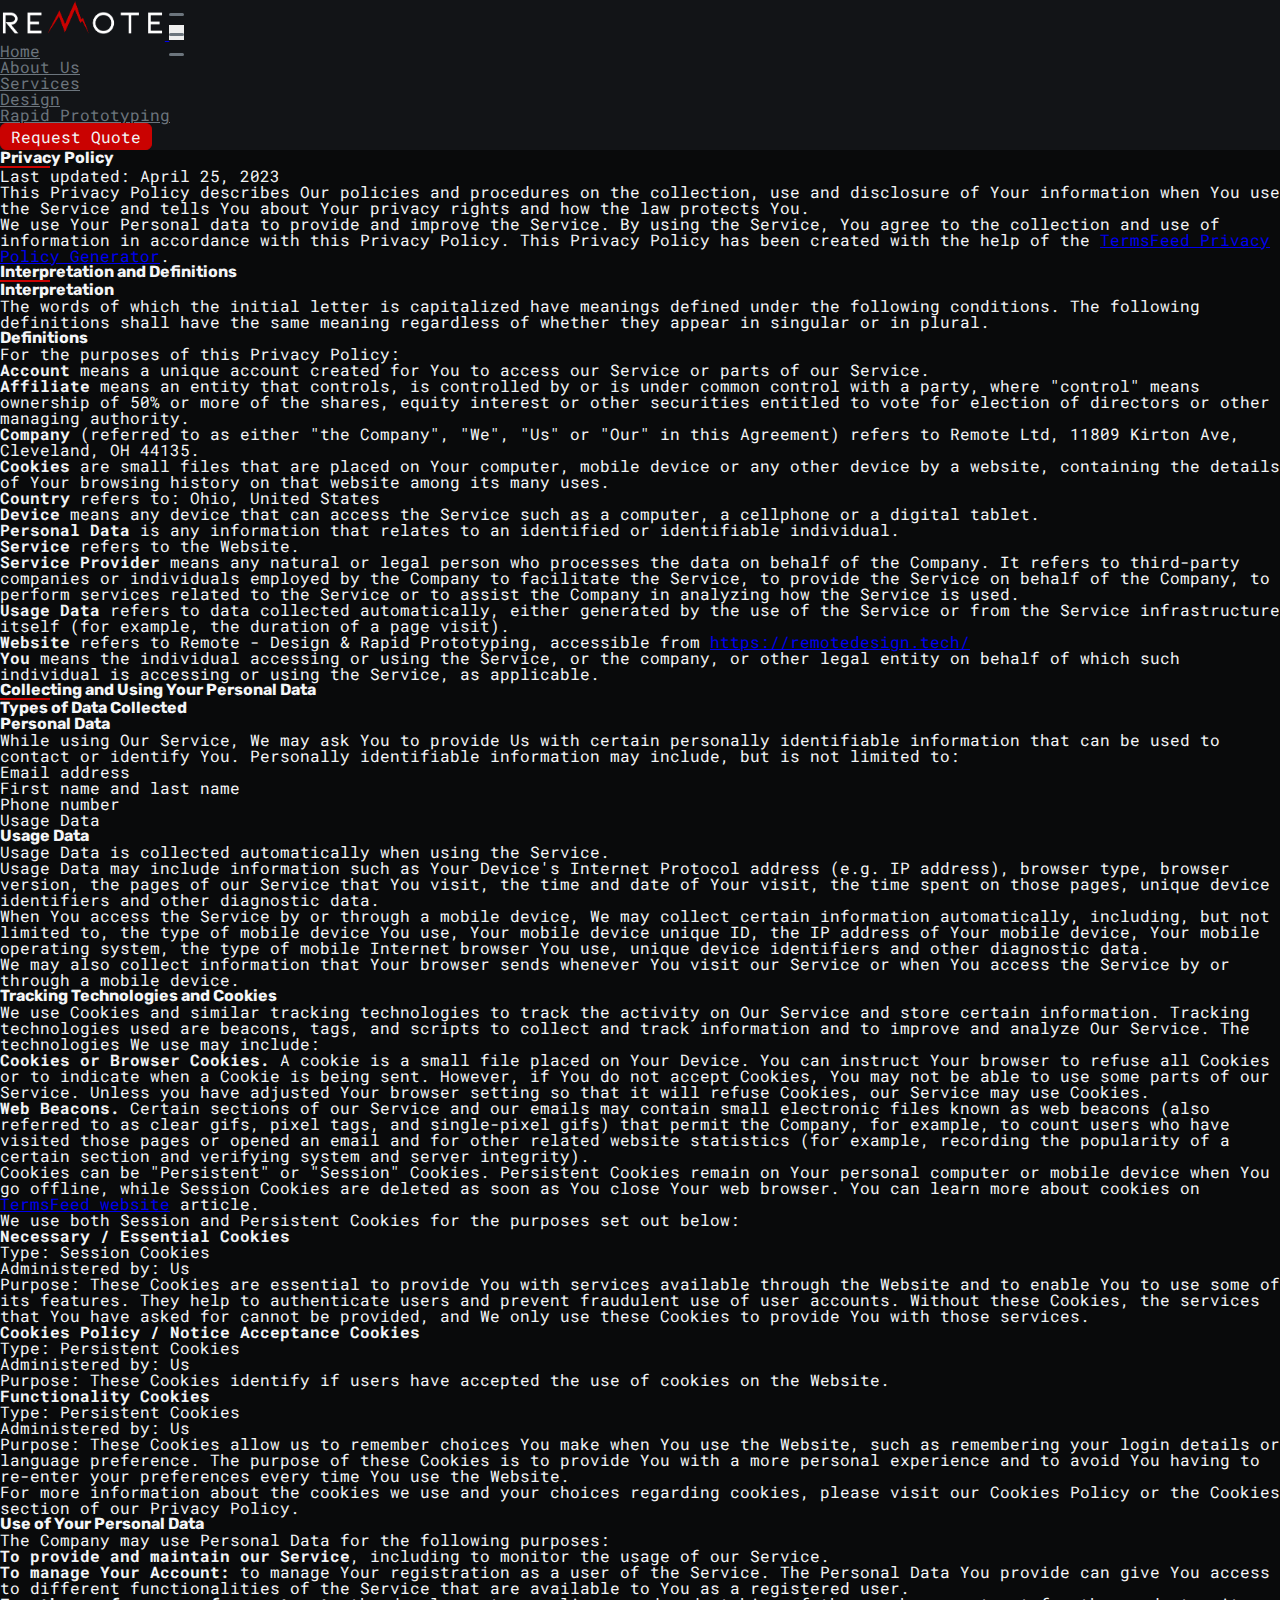
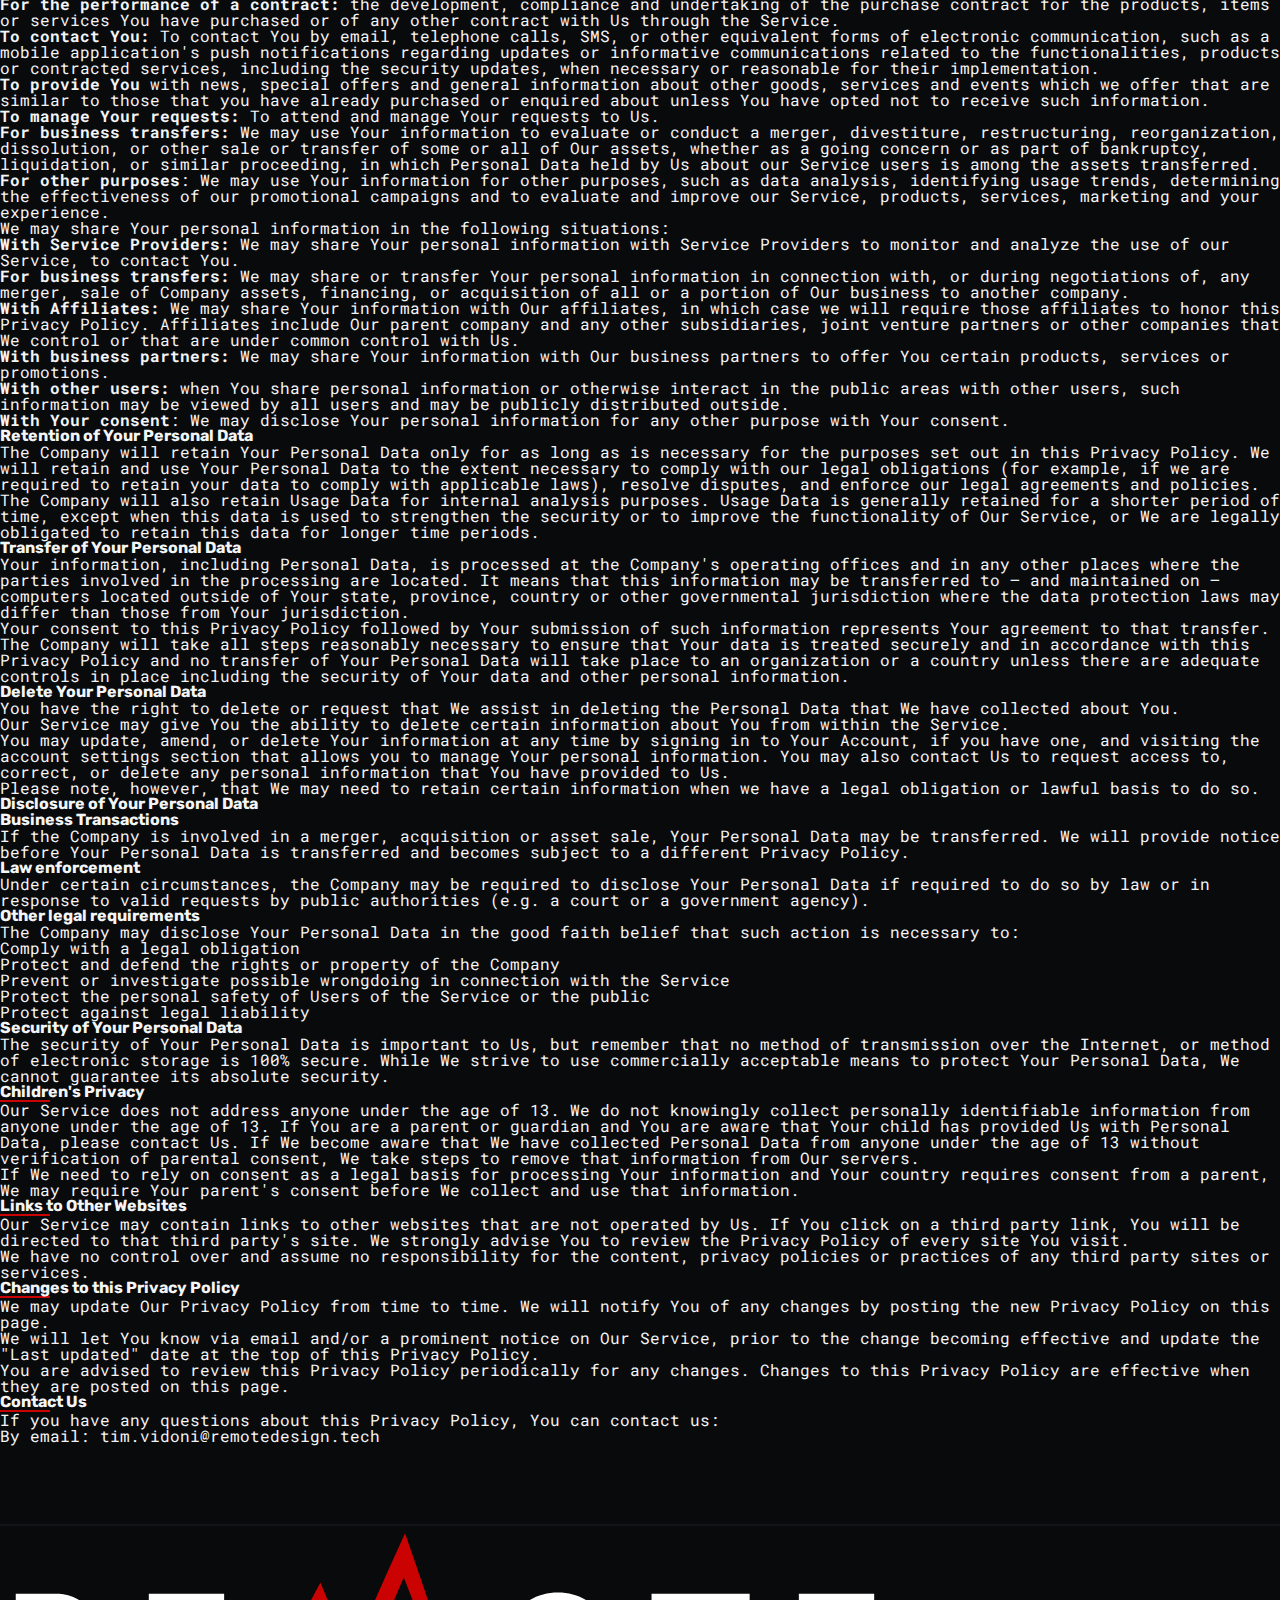
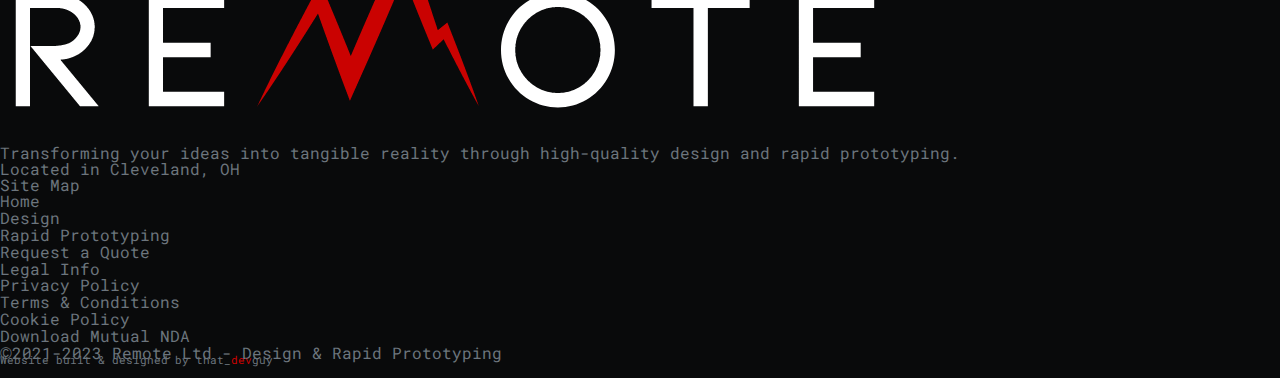
<file: privacy-policy.html>
<!DOCTYPE html>
<html lang="en">
<head>
    <meta charset="UTF-8">
    <meta http-equiv="X-UA-Compatible" content="IE=edge">
    <meta name="viewport" content="width=device-width, initial-scale=1.0">
    <meta name="author" content="that_devguy, Zach Mutch">
    <meta name="keywords" content="3D Printing, Prototyping, Design, Product Design, Refining, Rapid Prototyping, Additive Manufacturing, CAD (Computer-Aided Design), Iterative Design, Prototype Testing, Manufacturing Processes, Product Development, Design Optimization, Material Selection, Digital Fabrication, Design Iterations, Prototyping Services, Prototype Validation, Design Thinking, Industrial Design, Functional Prototypes, Design for Manufacturability, Design Validation, Design Protocols, Design Engineering, Design Specifications, Product Iterations, Design Analysis">
    <meta name="description" content="Transforming your ideas into tangible reality through high-quality design and rapid prototyping.">

    <meta property="og:title" content="Remote - Design & Rapid Prototyping">
    <meta property="og:type" content="website">
    <meta property="og:image" content="./assets/images/meta-og-image.png">
    <meta property="og:url" content="https://remotedesign.tech/">

    <link rel="icon" type="image/x-icon" href="./assets/images/favicon.ico">
    <link href="./assets/css/reset.css" rel="stylesheet">
    <link href="https://cdn.jsdelivr.net/npm/bootstrap@5.3.0-alpha1/dist/css/bootstrap.min.css" rel="stylesheet" integrity="sha384-GLhlTQ8iRABdZLl6O3oVMWSktQOp6b7In1Zl3/Jr59b6EGGoI1aFkw7cmDA6j6gD" crossorigin="anonymous">
    <link href="./assets/css/style.css" rel="stylesheet">
    <!-- for testing breakpoints -->
    <!-- <link href="/assets/css/breakpoint.css" rel="stylesheet"> -->
    <title>Remote - Design & Rapid Prototyping</title>
</head>
<body>
    <nav class="navbar sticky-top navbar-expand-md">
        <div class="container">
            <a href="index.html" class="navbar-brand">
                <img src="./assets/images/remote-logo-white.png" alt="Remote Logo">
            </a>
            <button class="navbar-toggler collapsed d-flex d-md-none flex-column justify-content-around" data-bs-toggle="collapse" data-bs-target="#nav">
                <span class="toggler-icon top-bar"></span>
                <span class="toggler-icon middle-bar"></span>
                <span class="toggler-icon bottom-bar"></span>
            </button>
            <div class="collapse navbar-collapse" id="nav">
                <ul class="navbar-nav ms-auto">
                    <li class="nav-item">
                        <a href="index.html" class="nav-link">Home</a>
                    </li>
                    <li class="nav-item">
                        <a href="index.html#about-us-section" class="nav-link" id="about-link">About Us</a>
                    </li>
                    <li class="nav-item dropdown">
                        <a href="#" class="nav-link dropdown-toggle" role="button" data-bs-toggle="dropdown" aria-expanded="false">Services</a>
                        <ul class="dropdown-menu">
                            <li><a href="design.html" class="dropdown-item">Design</a></li>
                            <li><a href="prototyping.html" class="dropdown-item">Rapid Prototyping</a></li>
                        </ul>
                    </li>
                    <li class="nav-item">
                        <a href="quote.html" class="nav-link"><button id="request-quote">Request Quote</button></a>
                    </li>
                </ul>
            </div>
        </div>
    </nav>
    <!-- main -->
    <div class="container col-xxl-8 px-4 pb-5">
        <h1 class="mt-5">Privacy Policy</h1>
        <div class="red-divider mb-3"></div>
        <p>Last updated: April 25, 2023</p>
        <p>This Privacy Policy describes Our policies and procedures on the collection, use and disclosure of Your information when You use the Service and tells You about Your privacy rights and how the law protects You.</p>
        <p>We use Your Personal data to provide and improve the Service. By using the Service, You agree to the collection and use of information in accordance with this Privacy Policy. This Privacy Policy has been created with the help of the <a href="https://www.termsfeed.com/privacy-policy-generator/" target="_blank">TermsFeed Privacy Policy Generator</a>.</p>
        <h1>Interpretation and Definitions</h1>
        <div class="red-divider mb-3"></div>
        <h2>Interpretation</h2>
        <p>The words of which the initial letter is capitalized have meanings defined under the following conditions. The following definitions shall have the same meaning regardless of whether they appear in singular or in plural.</p>
        <h2>Definitions</h2>
        <p>For the purposes of this Privacy Policy:</p>
        <ul>
        <li>
        <p><strong>Account</strong> means a unique account created for You to access our Service or parts of our Service.</p>
        </li>
        <li>
        <p><strong>Affiliate</strong> means an entity that controls, is controlled by or is under common control with a party, where &quot;control&quot; means ownership of 50% or more of the shares, equity interest or other securities entitled to vote for election of directors or other managing authority.</p>
        </li>
        <li>
        <p><strong>Company</strong> (referred to as either &quot;the Company&quot;, &quot;We&quot;, &quot;Us&quot; or &quot;Our&quot; in this Agreement) refers to Remote Ltd, 11809 Kirton Ave, Cleveland, OH 44135.</p>
        </li>
        <li>
        <p><strong>Cookies</strong> are small files that are placed on Your computer, mobile device or any other device by a website, containing the details of Your browsing history on that website among its many uses.</p>
        </li>
        <li>
        <p><strong>Country</strong> refers to: Ohio,  United States</p>
        </li>
        <li>
        <p><strong>Device</strong> means any device that can access the Service such as a computer, a cellphone or a digital tablet.</p>
        </li>
        <li>
        <p><strong>Personal Data</strong> is any information that relates to an identified or identifiable individual.</p>
        </li>
        <li>
        <p><strong>Service</strong> refers to the Website.</p>
        </li>
        <li>
        <p><strong>Service Provider</strong> means any natural or legal person who processes the data on behalf of the Company. It refers to third-party companies or individuals employed by the Company to facilitate the Service, to provide the Service on behalf of the Company, to perform services related to the Service or to assist the Company in analyzing how the Service is used.</p>
        </li>
        <li>
        <p><strong>Usage Data</strong> refers to data collected automatically, either generated by the use of the Service or from the Service infrastructure itself (for example, the duration of a page visit).</p>
        </li>
        <li>
        <p><strong>Website</strong> refers to Remote - Design &amp; Rapid Prototyping, accessible from <a href="https://remotedesign.tech/" rel="external nofollow noopener" target="_blank">https://remotedesign.tech/</a></p>
        </li>
        <li>
        <p><strong>You</strong> means the individual accessing or using the Service, or the company, or other legal entity on behalf of which such individual is accessing or using the Service, as applicable.</p>
        </li>
        </ul>
        <h1>Collecting and Using Your Personal Data</h1>
        <div class="red-divider mb-3"></div>
        <h2>Types of Data Collected</h2>
        <h3>Personal Data</h3>
        <p>While using Our Service, We may ask You to provide Us with certain personally identifiable information that can be used to contact or identify You. Personally identifiable information may include, but is not limited to:</p>
        <ul>
        <li>
        <p>Email address</p>
        </li>
        <li>
        <p>First name and last name</p>
        </li>
        <li>
        <p>Phone number</p>
        </li>
        <li>
        <p>Usage Data</p>
        </li>
        </ul>
        <h3>Usage Data</h3>
        <p>Usage Data is collected automatically when using the Service.</p>
        <p>Usage Data may include information such as Your Device's Internet Protocol address (e.g. IP address), browser type, browser version, the pages of our Service that You visit, the time and date of Your visit, the time spent on those pages, unique device identifiers and other diagnostic data.</p>
        <p>When You access the Service by or through a mobile device, We may collect certain information automatically, including, but not limited to, the type of mobile device You use, Your mobile device unique ID, the IP address of Your mobile device, Your mobile operating system, the type of mobile Internet browser You use, unique device identifiers and other diagnostic data.</p>
        <p>We may also collect information that Your browser sends whenever You visit our Service or when You access the Service by or through a mobile device.</p>
        <h3>Tracking Technologies and Cookies</h3>
        <p>We use Cookies and similar tracking technologies to track the activity on Our Service and store certain information. Tracking technologies used are beacons, tags, and scripts to collect and track information and to improve and analyze Our Service. The technologies We use may include:</p>
        <ul>
        <li><strong>Cookies or Browser Cookies.</strong> A cookie is a small file placed on Your Device. You can instruct Your browser to refuse all Cookies or to indicate when a Cookie is being sent. However, if You do not accept Cookies, You may not be able to use some parts of our Service. Unless you have adjusted Your browser setting so that it will refuse Cookies, our Service may use Cookies.</li>
        <li><strong>Web Beacons.</strong> Certain sections of our Service and our emails may contain small electronic files known as web beacons (also referred to as clear gifs, pixel tags, and single-pixel gifs) that permit the Company, for example, to count users who have visited those pages or opened an email and for other related website statistics (for example, recording the popularity of a certain section and verifying system and server integrity).</li>
        </ul>
        <p>Cookies can be &quot;Persistent&quot; or &quot;Session&quot; Cookies. Persistent Cookies remain on Your personal computer or mobile device when You go offline, while Session Cookies are deleted as soon as You close Your web browser. You can learn more about cookies on <a href="https://www.termsfeed.com/blog/cookies/#What_Are_Cookies" target="_blank">TermsFeed website</a> article.</p>
        <p>We use both Session and Persistent Cookies for the purposes set out below:</p>
        <ul>
        <li>
        <p><strong>Necessary / Essential Cookies</strong></p>
        <p>Type: Session Cookies</p>
        <p>Administered by: Us</p>
        <p>Purpose: These Cookies are essential to provide You with services available through the Website and to enable You to use some of its features. They help to authenticate users and prevent fraudulent use of user accounts. Without these Cookies, the services that You have asked for cannot be provided, and We only use these Cookies to provide You with those services.</p>
        </li>
        <li>
        <p><strong>Cookies Policy / Notice Acceptance Cookies</strong></p>
        <p>Type: Persistent Cookies</p>
        <p>Administered by: Us</p>
        <p>Purpose: These Cookies identify if users have accepted the use of cookies on the Website.</p>
        </li>
        <li>
        <p><strong>Functionality Cookies</strong></p>
        <p>Type: Persistent Cookies</p>
        <p>Administered by: Us</p>
        <p>Purpose: These Cookies allow us to remember choices You make when You use the Website, such as remembering your login details or language preference. The purpose of these Cookies is to provide You with a more personal experience and to avoid You having to re-enter your preferences every time You use the Website.</p>
        </li>
        </ul>
        <p>For more information about the cookies we use and your choices regarding cookies, please visit our Cookies Policy or the Cookies section of our Privacy Policy.</p>
        <h2>Use of Your Personal Data</h2>
        <p>The Company may use Personal Data for the following purposes:</p>
        <ul>
        <li>
        <p><strong>To provide and maintain our Service</strong>, including to monitor the usage of our Service.</p>
        </li>
        <li>
        <p><strong>To manage Your Account:</strong> to manage Your registration as a user of the Service. The Personal Data You provide can give You access to different functionalities of the Service that are available to You as a registered user.</p>
        </li>
        <li>
        <p><strong>For the performance of a contract:</strong> the development, compliance and undertaking of the purchase contract for the products, items or services You have purchased or of any other contract with Us through the Service.</p>
        </li>
        <li>
        <p><strong>To contact You:</strong> To contact You by email, telephone calls, SMS, or other equivalent forms of electronic communication, such as a mobile application's push notifications regarding updates or informative communications related to the functionalities, products or contracted services, including the security updates, when necessary or reasonable for their implementation.</p>
        </li>
        <li>
        <p><strong>To provide You</strong> with news, special offers and general information about other goods, services and events which we offer that are similar to those that you have already purchased or enquired about unless You have opted not to receive such information.</p>
        </li>
        <li>
        <p><strong>To manage Your requests:</strong> To attend and manage Your requests to Us.</p>
        </li>
        <li>
        <p><strong>For business transfers:</strong> We may use Your information to evaluate or conduct a merger, divestiture, restructuring, reorganization, dissolution, or other sale or transfer of some or all of Our assets, whether as a going concern or as part of bankruptcy, liquidation, or similar proceeding, in which Personal Data held by Us about our Service users is among the assets transferred.</p>
        </li>
        <li>
        <p><strong>For other purposes</strong>: We may use Your information for other purposes, such as data analysis, identifying usage trends, determining the effectiveness of our promotional campaigns and to evaluate and improve our Service, products, services, marketing and your experience.</p>
        </li>
        </ul>
        <p>We may share Your personal information in the following situations:</p>
        <ul>
        <li><strong>With Service Providers:</strong> We may share Your personal information with Service Providers to monitor and analyze the use of our Service,  to contact You.</li>
        <li><strong>For business transfers:</strong> We may share or transfer Your personal information in connection with, or during negotiations of, any merger, sale of Company assets, financing, or acquisition of all or a portion of Our business to another company.</li>
        <li><strong>With Affiliates:</strong> We may share Your information with Our affiliates, in which case we will require those affiliates to honor this Privacy Policy. Affiliates include Our parent company and any other subsidiaries, joint venture partners or other companies that We control or that are under common control with Us.</li>
        <li><strong>With business partners:</strong> We may share Your information with Our business partners to offer You certain products, services or promotions.</li>
        <li><strong>With other users:</strong> when You share personal information or otherwise interact in the public areas with other users, such information may be viewed by all users and may be publicly distributed outside.</li>
        <li><strong>With Your consent</strong>: We may disclose Your personal information for any other purpose with Your consent.</li>
        </ul>
        <h2>Retention of Your Personal Data</h2>
        <p>The Company will retain Your Personal Data only for as long as is necessary for the purposes set out in this Privacy Policy. We will retain and use Your Personal Data to the extent necessary to comply with our legal obligations (for example, if we are required to retain your data to comply with applicable laws), resolve disputes, and enforce our legal agreements and policies.</p>
        <p>The Company will also retain Usage Data for internal analysis purposes. Usage Data is generally retained for a shorter period of time, except when this data is used to strengthen the security or to improve the functionality of Our Service, or We are legally obligated to retain this data for longer time periods.</p>
        <h2>Transfer of Your Personal Data</h2>
        <p>Your information, including Personal Data, is processed at the Company's operating offices and in any other places where the parties involved in the processing are located. It means that this information may be transferred to — and maintained on — computers located outside of Your state, province, country or other governmental jurisdiction where the data protection laws may differ than those from Your jurisdiction.</p>
        <p>Your consent to this Privacy Policy followed by Your submission of such information represents Your agreement to that transfer.</p>
        <p>The Company will take all steps reasonably necessary to ensure that Your data is treated securely and in accordance with this Privacy Policy and no transfer of Your Personal Data will take place to an organization or a country unless there are adequate controls in place including the security of Your data and other personal information.</p>
        <h2>Delete Your Personal Data</h2>
        <p>You have the right to delete or request that We assist in deleting the Personal Data that We have collected about You.</p>
        <p>Our Service may give You the ability to delete certain information about You from within the Service.</p>
        <p>You may update, amend, or delete Your information at any time by signing in to Your Account, if you have one, and visiting the account settings section that allows you to manage Your personal information. You may also contact Us to request access to, correct, or delete any personal information that You have provided to Us.</p>
        <p>Please note, however, that We may need to retain certain information when we have a legal obligation or lawful basis to do so.</p>
        <h2>Disclosure of Your Personal Data</h2>
        <h3>Business Transactions</h3>
        <p>If the Company is involved in a merger, acquisition or asset sale, Your Personal Data may be transferred. We will provide notice before Your Personal Data is transferred and becomes subject to a different Privacy Policy.</p>
        <h3>Law enforcement</h3>
        <p>Under certain circumstances, the Company may be required to disclose Your Personal Data if required to do so by law or in response to valid requests by public authorities (e.g. a court or a government agency).</p>
        <h3>Other legal requirements</h3>
        <p>The Company may disclose Your Personal Data in the good faith belief that such action is necessary to:</p>
        <ul>
        <li>Comply with a legal obligation</li>
        <li>Protect and defend the rights or property of the Company</li>
        <li>Prevent or investigate possible wrongdoing in connection with the Service</li>
        <li>Protect the personal safety of Users of the Service or the public</li>
        <li>Protect against legal liability</li>
        </ul>
        <h2>Security of Your Personal Data</h2>
        <p>The security of Your Personal Data is important to Us, but remember that no method of transmission over the Internet, or method of electronic storage is 100% secure. While We strive to use commercially acceptable means to protect Your Personal Data, We cannot guarantee its absolute security.</p>
        <h1>Children's Privacy</h1>
        <div class="red-divider mb-3"></div>
        <p>Our Service does not address anyone under the age of 13. We do not knowingly collect personally identifiable information from anyone under the age of 13. If You are a parent or guardian and You are aware that Your child has provided Us with Personal Data, please contact Us. If We become aware that We have collected Personal Data from anyone under the age of 13 without verification of parental consent, We take steps to remove that information from Our servers.</p>
        <p>If We need to rely on consent as a legal basis for processing Your information and Your country requires consent from a parent, We may require Your parent's consent before We collect and use that information.</p>
        <h1>Links to Other Websites</h1>
        <div class="red-divider mb-3"></div>
        <p>Our Service may contain links to other websites that are not operated by Us. If You click on a third party link, You will be directed to that third party's site. We strongly advise You to review the Privacy Policy of every site You visit.</p>
        <p>We have no control over and assume no responsibility for the content, privacy policies or practices of any third party sites or services.</p>
        <h1>Changes to this Privacy Policy</h1>
        <div class="red-divider mb-3"></div>
        <p>We may update Our Privacy Policy from time to time. We will notify You of any changes by posting the new Privacy Policy on this page.</p>
        <p>We will let You know via email and/or a prominent notice on Our Service, prior to the change becoming effective and update the &quot;Last updated&quot; date at the top of this Privacy Policy.</p>
        <p>You are advised to review this Privacy Policy periodically for any changes. Changes to this Privacy Policy are effective when they are posted on this page.</p>
        <h1>Contact Us</h1>
        <div class="red-divider mb-3"></div>
        <p>If you have any questions about this Privacy Policy, You can contact us:</p>
        <ul>
        <li>By email: tim.vidoni@remotedesign.tech</li>
        </ul>
        <footer id="remote-footer">
            <!-- js innerHTML footer -->
        </footer>   
    </div>
    <script src="https://cdn.jsdelivr.net/npm/bootstrap@5.3.0-alpha1/dist/js/bootstrap.bundle.min.js" integrity="sha384-w76AqPfDkMBDXo30jS1Sgez6pr3x5MlQ1ZAGC+nuZB+EYdgRZgiwxhTBTkF7CXvN" crossorigin="anonymous"></script>
    <script src="./assets/js/script.js"></script>
</body>
</html>
</file>
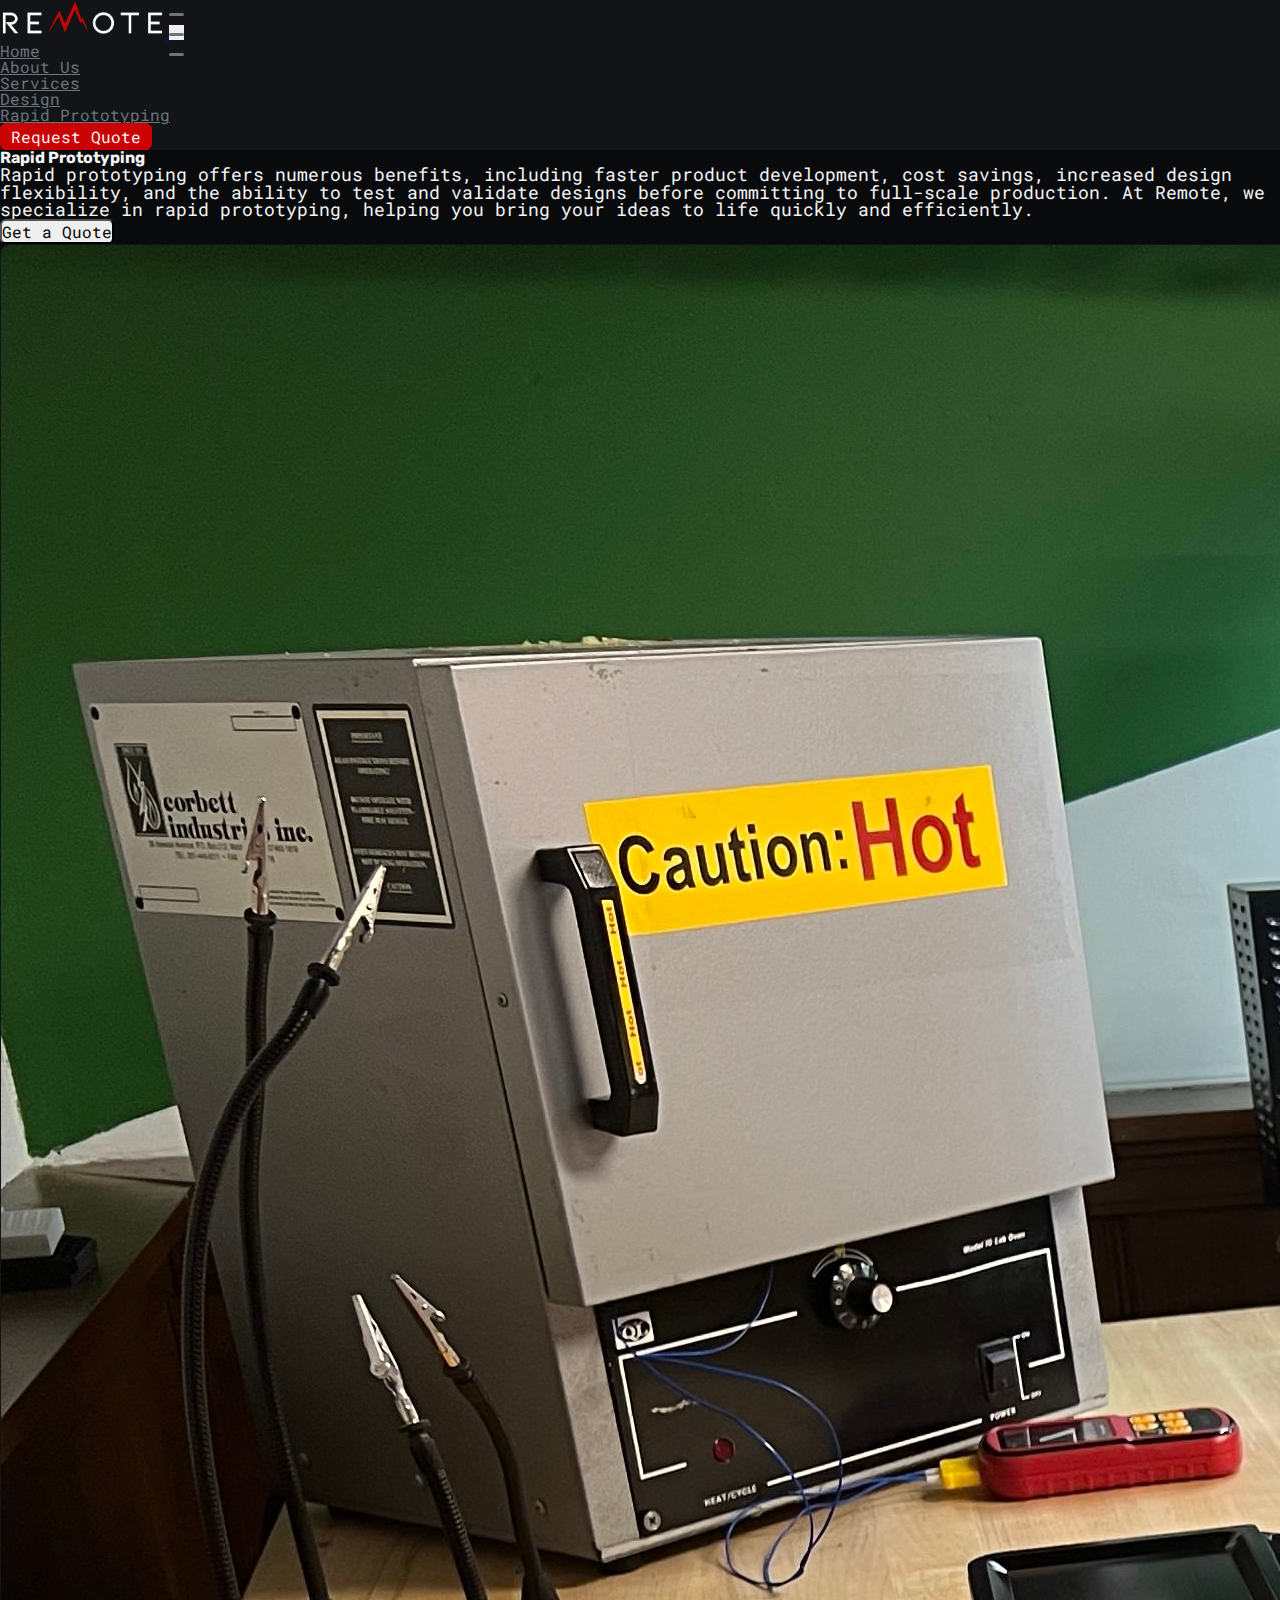
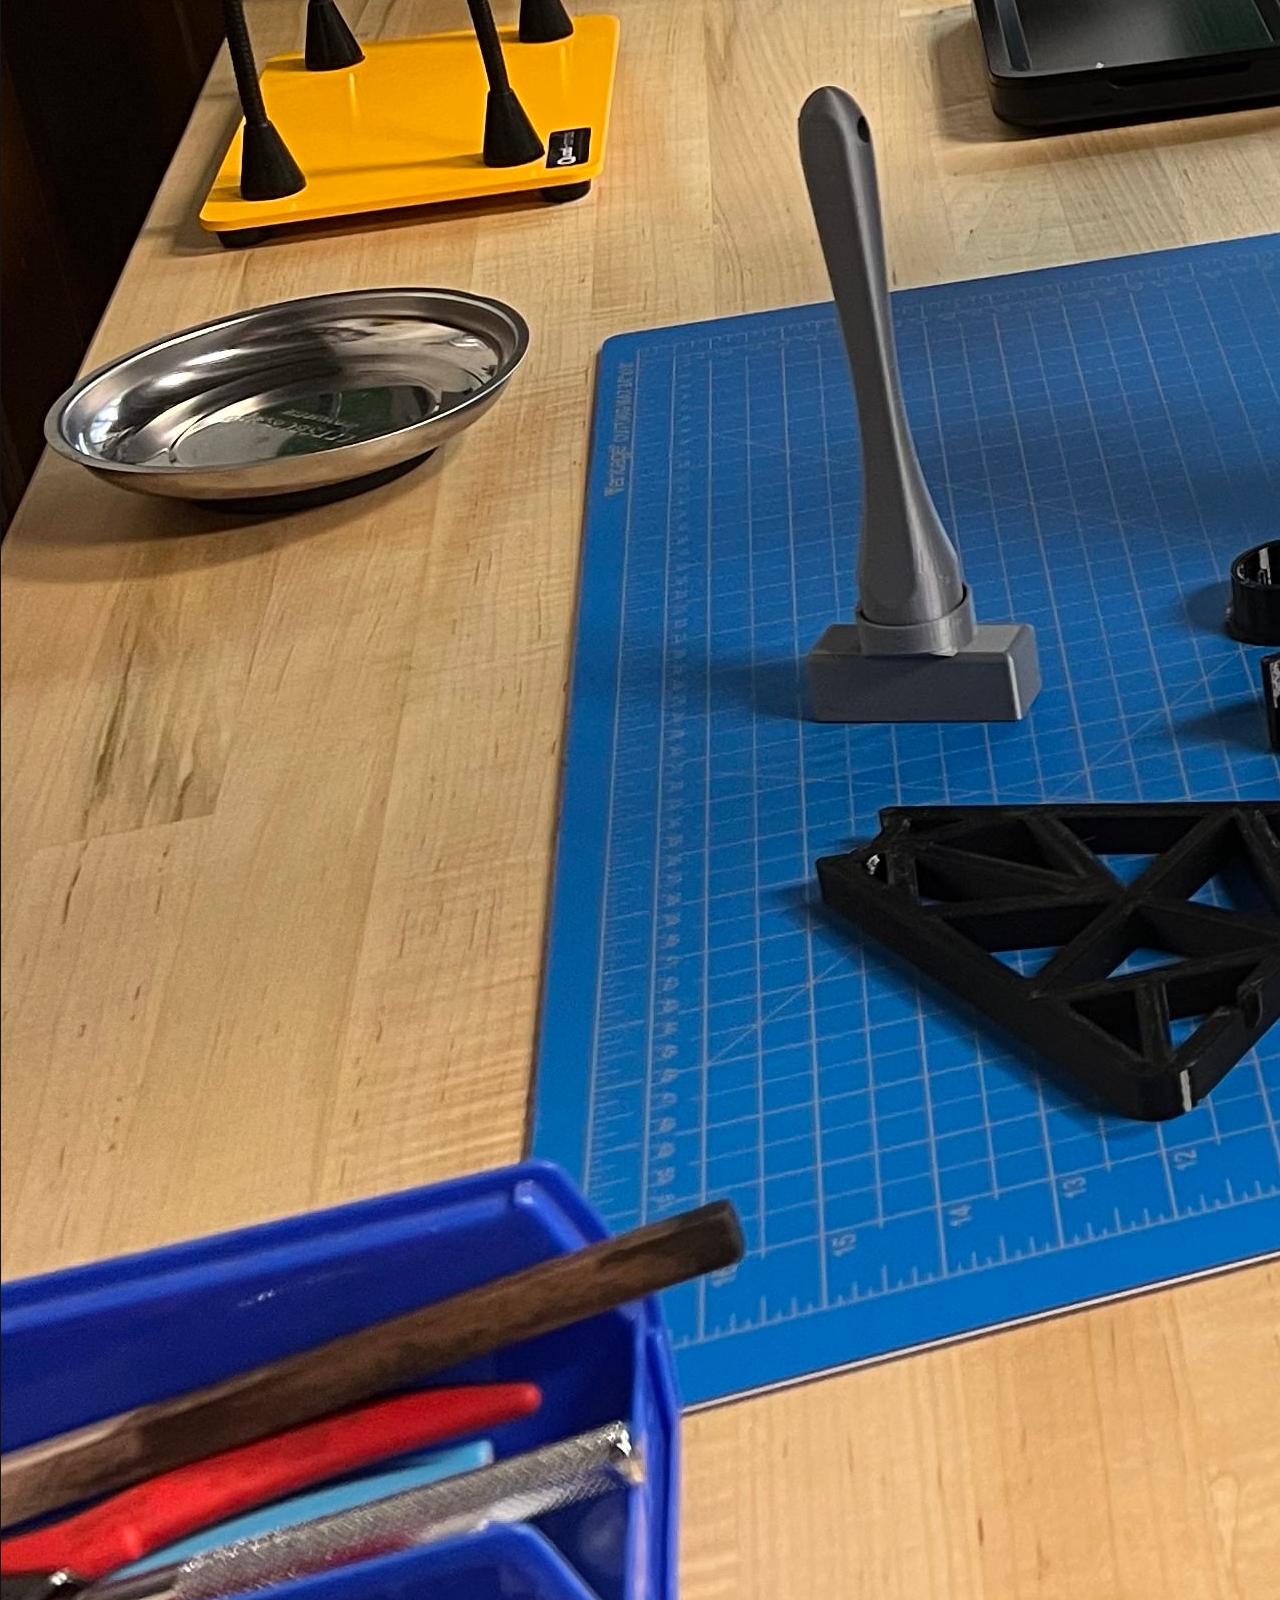
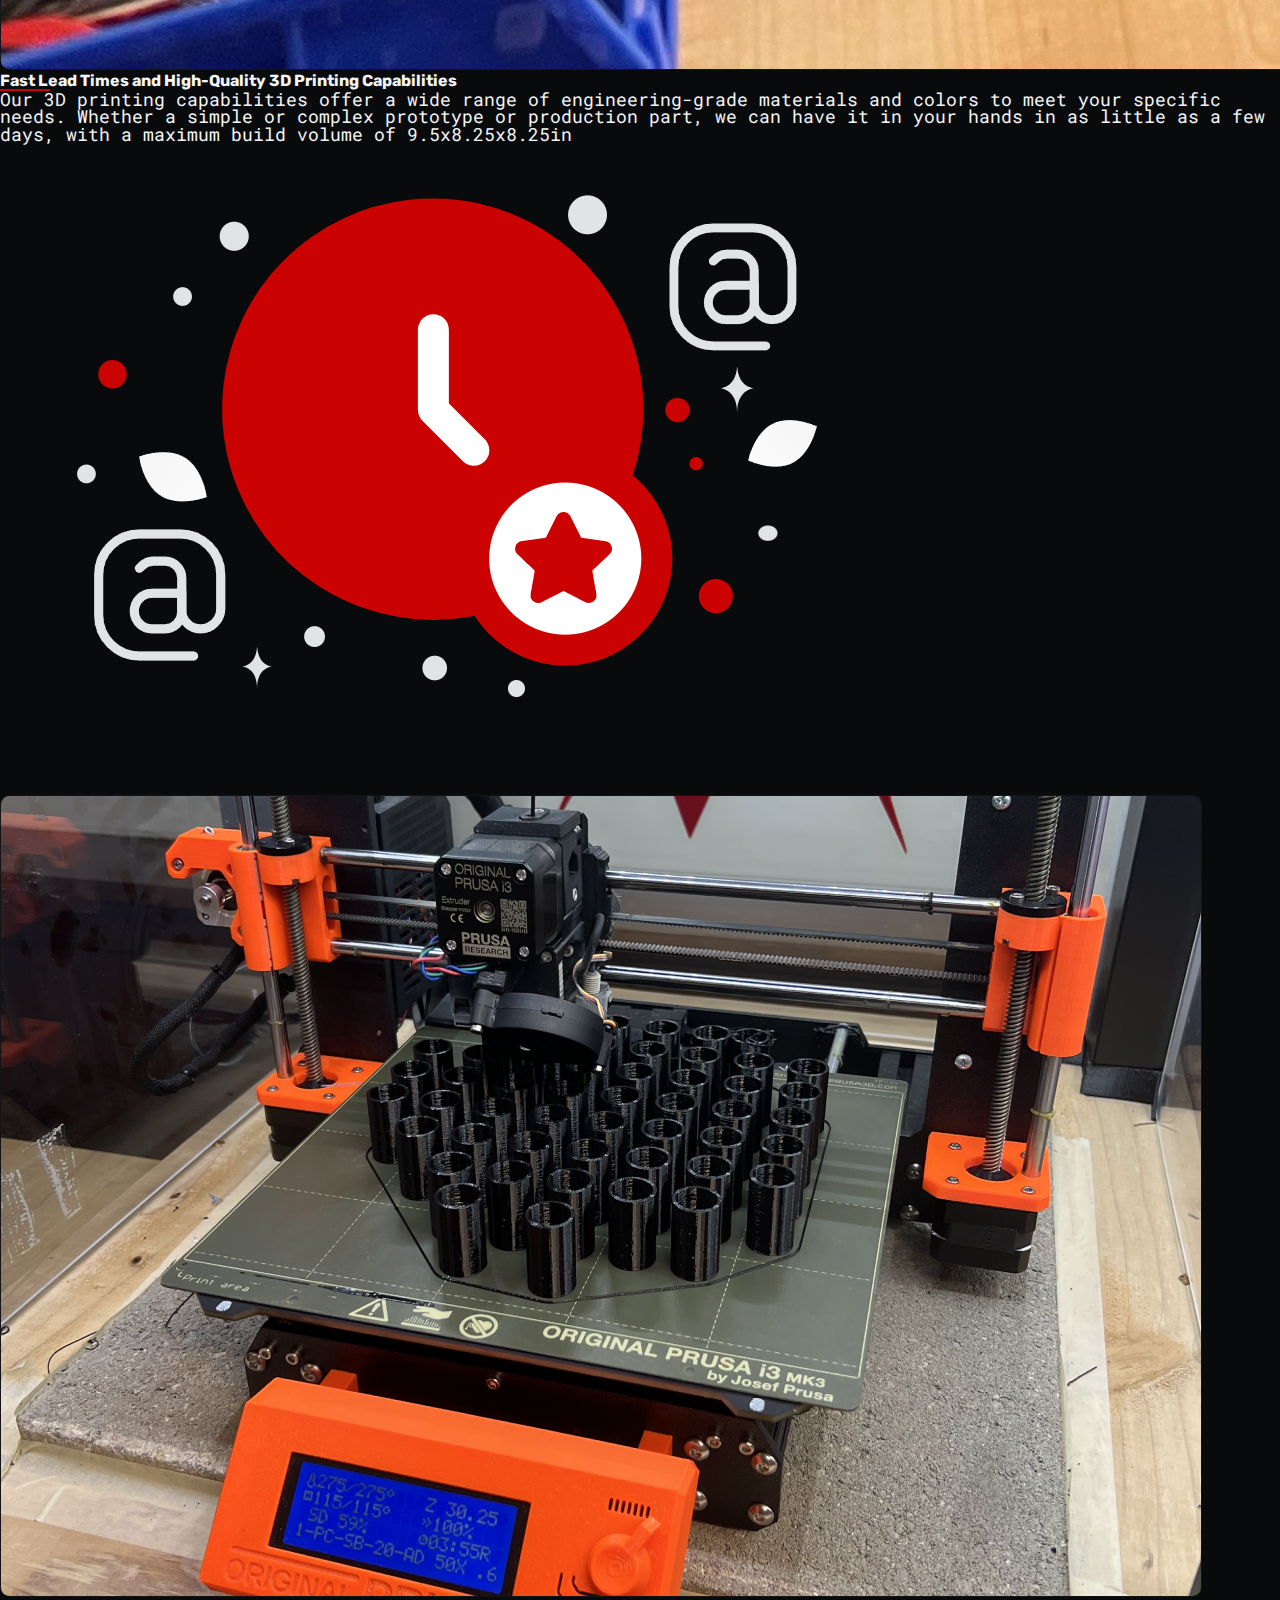
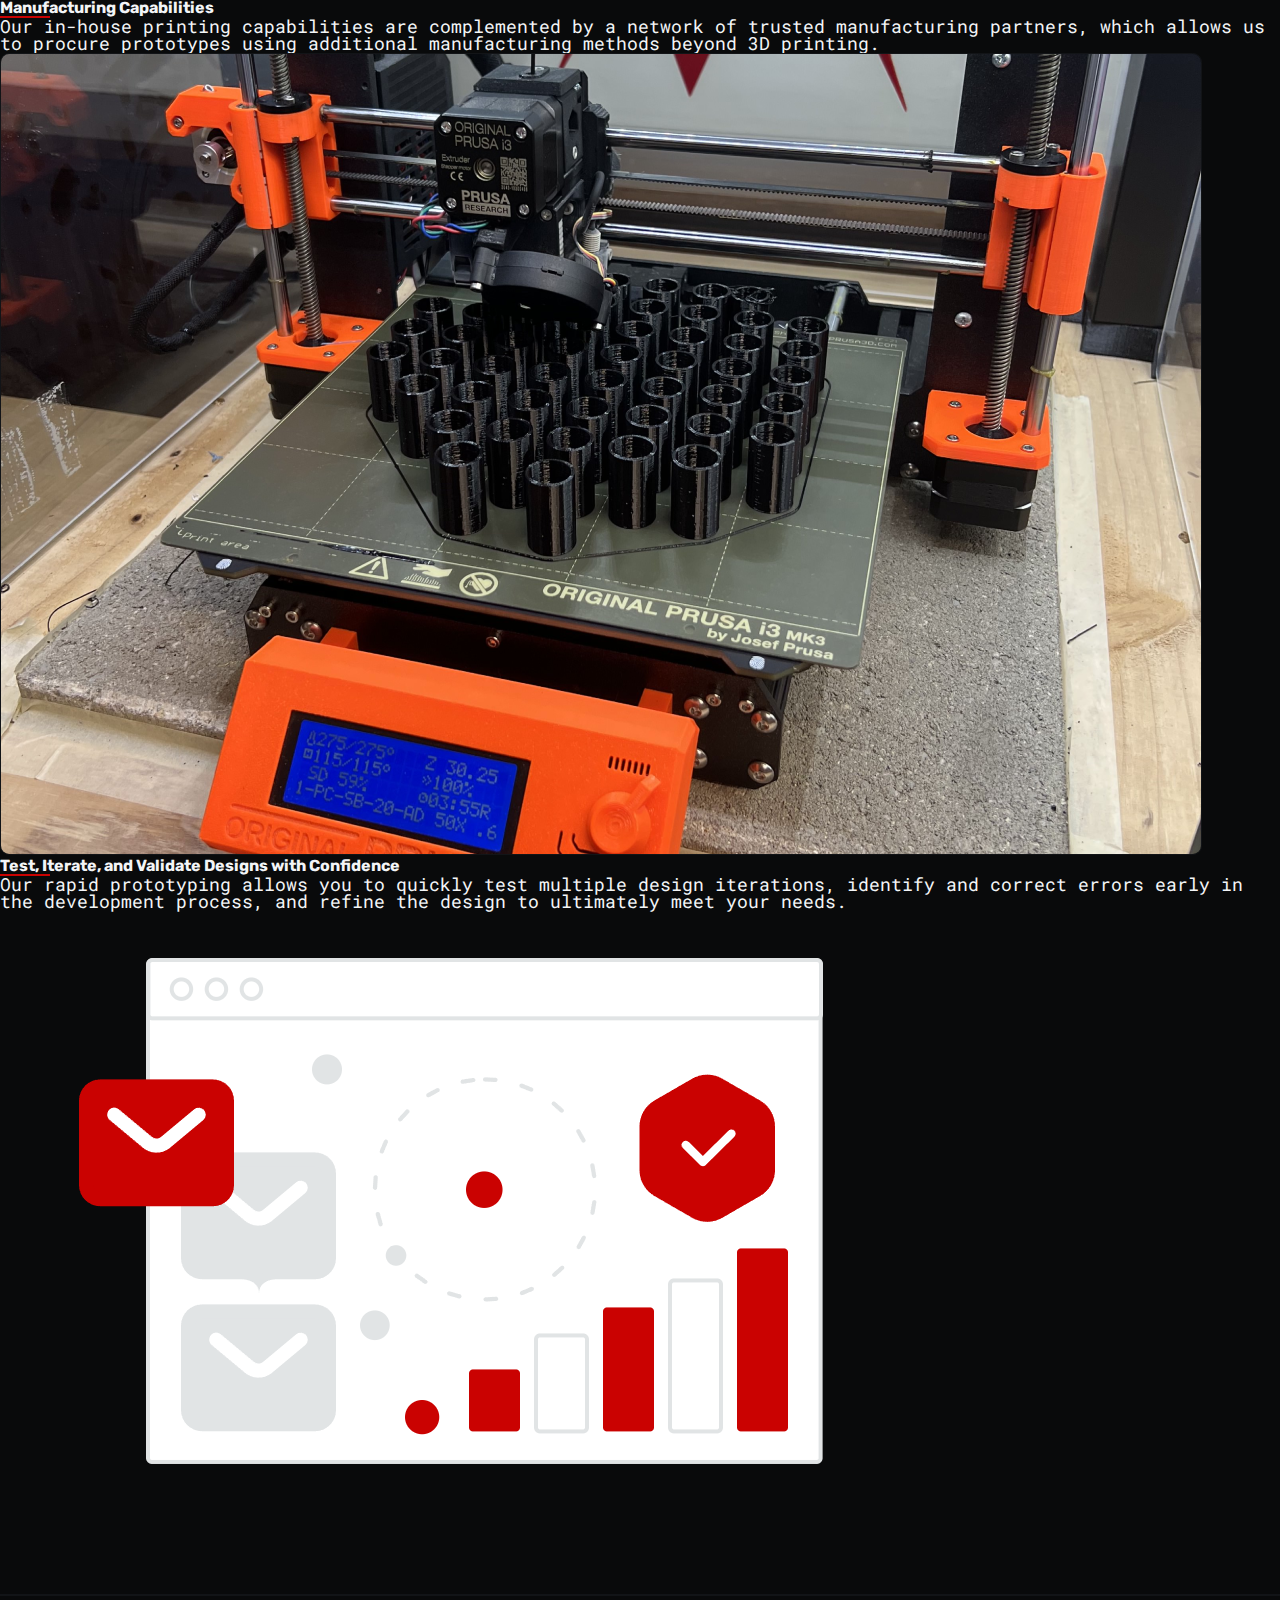
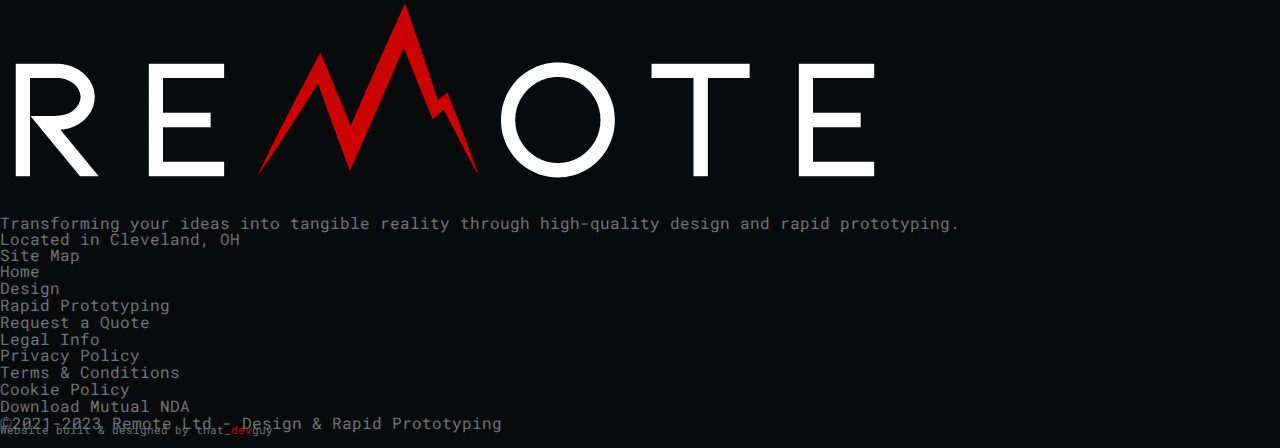
<file: prototyping.html>
<!DOCTYPE html>
<html lang="en">
<head>
    <meta charset="UTF-8">
    <meta http-equiv="X-UA-Compatible" content="IE=edge">
    <meta name="viewport" content="width=device-width, initial-scale=1.0">
    <meta name="author" content="that_devguy, Zach Mutch">
    <meta name="keywords" content="3D Printing, Prototyping, Design, Product Design, Refining, Rapid Prototyping, Additive Manufacturing, CAD (Computer-Aided Design), Iterative Design, Prototype Testing, Manufacturing Processes, Product Development, Design Optimization, Material Selection, Digital Fabrication, Design Iterations, Prototyping Services, Prototype Validation, Design Thinking, Industrial Design, Functional Prototypes, Design for Manufacturability, Design Validation, Design Protocols, Design Engineering, Design Specifications, Product Iterations, Design Analysis">
    <meta name="description" content="Transforming your ideas into tangible reality through high-quality design and rapid prototyping.">

    <meta property="og:title" content="Remote - Design & Rapid Prototyping">
    <meta property="og:type" content="website">
    <meta property="og:image" content="./assets/images/meta-og-image.png">
    <meta property="og:url" content="https://remotedesign.tech/">

    <link rel="icon" type="image/x-icon" href="./assets/images/favicon.ico">
    <link href="./assets/css/reset.css" rel="stylesheet">
    <link href="https://cdn.jsdelivr.net/npm/bootstrap@5.3.0-alpha1/dist/css/bootstrap.min.css" rel="stylesheet" integrity="sha384-GLhlTQ8iRABdZLl6O3oVMWSktQOp6b7In1Zl3/Jr59b6EGGoI1aFkw7cmDA6j6gD" crossorigin="anonymous">
    <link href="./assets/css/style.css" rel="stylesheet">
    <!-- for testing breakpoints -->
    <!-- <link href="/assets/css/breakpoint.css" rel="stylesheet"> -->
    <title>Rapid Prototyping - Remote</title>
</head>
<body>
    <nav class="navbar sticky-top navbar-expand-md">
        <div class="container">
            <a href="index.html" class="navbar-brand disabled">
                <img src="./assets/images/remote-logo-white.png" alt="Remote">
            </a>
            <button class="navbar-toggler collapsed d-flex d-md-none flex-column justify-content-around" data-bs-toggle="collapse" data-bs-target="#nav">
                <span class="toggler-icon top-bar"></span>
                <span class="toggler-icon middle-bar"></span>
                <span class="toggler-icon bottom-bar"></span>
            </button>
            <div class="collapse navbar-collapse" id="nav">
                <ul class="navbar-nav ms-auto">
                    <li class="nav-item">
                        <a href="index.html" class="nav-link">Home</a>
                    </li>
                    <li class="nav-item">
                        <a href="index.html#about-us-section" class="nav-link" id="about-link">About Us</a>
                    </li>
                    <li class="nav-item dropdown">
                        <a href="#" class="nav-link dropdown-toggle" role="button" data-bs-toggle="dropdown" aria-expanded="false">Services</a>
                        <ul class="dropdown-menu">
                            <li><a href="design.html" class="dropdown-item">Design</a></li>
                            <li><a href="prototyping.html" class="dropdown-item">Rapid Prototyping</a></li>
                        </ul>
                    </li>
                    <li class="nav-item">
                        <a href="quote.html" class="nav-link"><button id="request-quote">Request Quote</button></a>
                    </li>
                </ul>
            </div>
        </div>
    </nav>
    <!-- header -->
    <div class="container col-xxl-8 px-4 py-5">
        <div class="row align-items-center justify-content-between g5 py-5">
            <div class="col-md-6">
                <h1 class="display-3 fw-bold 1h-1 mb-3">Rapid Prototyping</h1>
                <p class="lead mb-4">Rapid prototyping offers numerous benefits, including faster product development, cost savings, increased design flexibility, and the ability to test and validate designs before committing to full-scale production. At Remote, we specialize in rapid prototyping, helping you bring your ideas to life quickly and efficiently.
                </p>
                <a href="quote.html"><button type="button" class="btn btn-primary btn-lg px-4 me-md-2">Get a Quote</button></a>
            </div>
            <div class="col-md-5 mt-5 mt-md-0"><img class="photo col-12" src="./assets/images/rapid-prototyping-header.jpg"></div>
        </div>
    </div>
    <!-- main -->
    <div class="container col-xxl-8 px-4 pb-5">
        <!-- fast lead times -->
        <div id="lead-times" class="row align-items-md-center align-items-lg-start g5 pt-5">
            <div class="col-md-8">
                <h2 class="display-5 fw-bold 1h-1">Fast Lead Times and High-Quality 3D Printing Capabilities</h2>
                <div class="red-divider mb-3"></div>
                <p class="lead mb-3">Our 3D printing capabilities offer a wide range of engineering-grade materials and colors to meet your specific needs. Whether a simple or complex prototype or production part, we can have it in your hands in as little as a few days, with a maximum build volume of 9.5x8.25x8.25in</p>
            </div>
            <img class="col-8 col-md-4 mx-auto mt-md-4" src="./assets/images/fast-lead-times.png" alt="">
        </div>
        <!-- manufacturing capabilities -->
        <div id="iteration-refinement" class="row align-items-md-center align-items-lg-center g5 pb-5">
            <div class="d-none d-lg-flex col-md-6 col-11"><img class="col-12 photo" src="./assets/images/rapid-prototyping.png" alt="place-holder"></div>
            <div class="col-md-12 col-lg-6">
                <h2 class="display-5 fw-bold 1h-1">Manufacturing Capabilities</h2>
                <div class="red-divider mb-3"></div>
                <p class="lead mb-4">Our in-house printing capabilities are complemented by a network of trusted manufacturing partners, which allows us to procure prototypes using additional manufacturing methods beyond 3D printing.
                </p>
            </div>
            <div class="d-lg-none col-12 col-md-8 mx-md-auto"><img class="col-12 photo" src="./assets/images/rapid-prototyping.png" alt="place-holder"></div>
        </div>
        <!-- validation --> 
        <div id="finalization-delivery" class="row align-items-md-center align-items-lg-start g5 pt-5">
            <div class="col-md-8">
                <h2 class="display-5 fw-bold 1h-1">Test, Iterate, and Validate Designs with Confidence</h2>
                <div class="red-divider mb-3"></div>
                <p class="lead mb-5">Our rapid prototyping allows you to quickly test multiple design iterations, identify and correct errors early in the development process, and refine the design to ultimately meet your needs.</p>
            </div>
            <img class="col-8 col-md-4 mx-auto mt-md-4" src="./assets/images/validation.png" alt="">
        </div>
        <footer id="remote-footer">
            <!-- js innerHTML footer -->
        </footer> 
    </div>
    <script src="https://cdn.jsdelivr.net/npm/bootstrap@5.3.0-alpha1/dist/js/bootstrap.bundle.min.js" integrity="sha384-w76AqPfDkMBDXo30jS1Sgez6pr3x5MlQ1ZAGC+nuZB+EYdgRZgiwxhTBTkF7CXvN" crossorigin="anonymous"></script>
    <script src="./assets/js/script.js"></script>
</body>
</html>
</file>
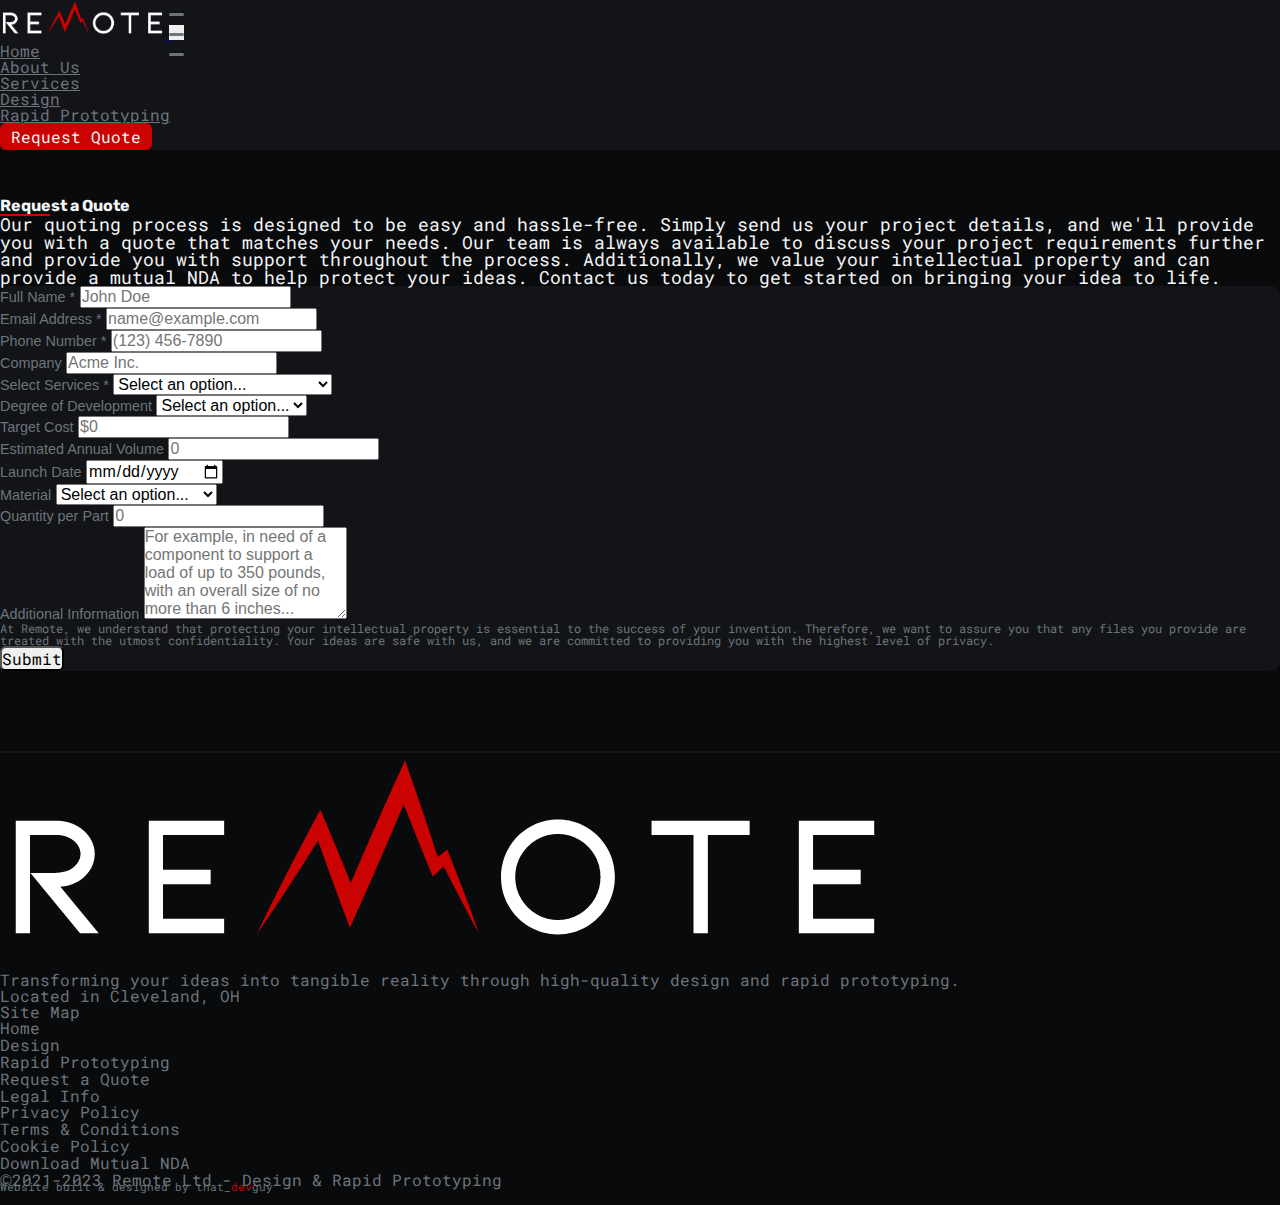
<file: quote.html>
<!DOCTYPE html>
<html lang="en">
<head>
    <meta charset="UTF-8">
    <meta http-equiv="X-UA-Compatible" content="IE=edge">
    <meta name="viewport" content="width=device-width, initial-scale=1.0">
    <meta name="author" content="that_devguy, Zach Mutch">
    <meta name="keywords" content="3D Printing, Prototyping, Design, Product Design, Refining, Rapid Prototyping, Additive Manufacturing, CAD (Computer-Aided Design), Iterative Design, Prototype Testing, Manufacturing Processes, Product Development, Design Optimization, Material Selection, Digital Fabrication, Design Iterations, Prototyping Services, Prototype Validation, Design Thinking, Industrial Design, Functional Prototypes, Design for Manufacturability, Design Validation, Design Protocols, Design Engineering, Design Specifications, Product Iterations, Design Analysis">
    <meta name="description" content="Transforming your ideas into tangible reality through high-quality design and rapid prototyping.">

    <meta property="og:title" content="Remote - Design & Rapid Prototyping">
    <meta property="og:type" content="website">
    <meta property="og:image" content="./assets/images/meta-og-image.png">
    <meta property="og:url" content="https://remotedesign.tech/">

    <link rel="icon" type="image/x-icon" href="./assets/images/favicon.ico">
    <link href="./assets/css/reset.css" rel="stylesheet">
    <link href="https://cdn.jsdelivr.net/npm/bootstrap@5.3.0-alpha1/dist/css/bootstrap.min.css" rel="stylesheet" integrity="sha384-GLhlTQ8iRABdZLl6O3oVMWSktQOp6b7In1Zl3/Jr59b6EGGoI1aFkw7cmDA6j6gD" crossorigin="anonymous">
    <link href="./assets/css/style.css" rel="stylesheet">
    <!-- for testing breakpoints -->
    <!-- <link href="/assets/css/breakpoint.css" rel="stylesheet"> -->
    <title>Request a Quote from Remote</title>
</head>
<body>
    <nav class="navbar sticky-top navbar-expand-md">
        <div class="container">
            <a href="index.html" class="navbar-brand">
                <img src="./assets/images/remote-logo-white.png" alt="Remote">
            </a>
            <button class="navbar-toggler collapsed d-flex d-md-none flex-column justify-content-around" data-bs-toggle="collapse" data-bs-target="#nav">
                <span class="toggler-icon top-bar"></span>
                <span class="toggler-icon middle-bar"></span>
                <span class="toggler-icon bottom-bar"></span>
            </button>
            <div class="collapse navbar-collapse" id="nav">
                <ul class="navbar-nav ms-auto">
                    <li class="nav-item">
                        <a href="index.html" class="nav-link">Home</a>
                    </li>
                    <li class="nav-item">
                        <a href="index.html#about-us-section" class="nav-link" id="about-link">About Us</a>
                    </li>
                    <li class="nav-item dropdown">
                        <a href="#" class="nav-link dropdown-toggle" role="button" data-bs-toggle="dropdown" aria-expanded="false">Services</a>
                        <ul class="dropdown-menu">
                            <li><a href="design.html" class="dropdown-item">Design</a></li>
                            <li><a href="prototyping.html" class="dropdown-item">Rapid Prototyping</a></li>
                        </ul>
                    </li>
                    <li class="nav-item">
                        <a href="quote.html" class="nav-link"><button id="request-quote">Request Quote</button></a>
                    </li>
                </ul>
            </div>
        </div>
    </nav>
    <div class="container col-xxl-8 px-4 pb-5">
        <!-- request quote -->
            <div id="request-quote-section" class="row align-items-md-start g5">
                <div class="col-12 col-lg-6 align-items-start pt-5">
                    <h2 class="display-5 fw-bold 1h-1">Request a Quote</h2>
                    <div class="red-divider mb-3"></div>
                    <p class="lead mb-3">Our quoting process is designed to be easy and hassle-free. Simply send us your project details, and we'll provide you with a quote that matches your needs. Our team is always available to discuss your project requirements further and provide you with support throughout the process. Additionally, we value your intellectual property and can provide a mutual NDA to help protect your ideas. Contact us today to get started on bringing your idea to life.</p>
                </div>
                    <div class="col-lg-6 col-11 py-3 px-0 p-md-3 mx-auto">
                        <form id="quote-form" action="https://formsubmit.co/quotes@remotedesign.tech" method="POST">
                        <div id="form-container" class="row g-3 px-3 mt-2">
                            <div class="col-md-6">
                                <label for="full-name" class="form-label">Full Name *</label>
                                <input type="text" name="name" class="form-control" id="full-name" placeholder="John Doe" required>
                            </div>
                            <div class="col-md-6">
                                <label for="email" class="form-label">Email Address *</label>
                                <input type="email" name="email" class="form-control" id="email" placeholder="name@example.com" required>
                            </div>
                            <div class="col-md-6">
                                <label for="phone" class="form-label">Phone Number *</label>
                                <input type="tel" name="phone" class="form-control" id="phone" placeholder="(123) 456-7890" required>
                            </div>
                            <div class="col-md-6">
                                <label for="company" class="form-label">Company</label>
                                <input type="text" name="company" class="form-control" id="company" placeholder="Acme Inc.">
                            </div>
                            <div class="col-md-12">
                                <label for="select-services" class="form-label">Select Services *</label>
                                <select class="form-select" name="selected-service" id="select-services" required>
                                    <option selected disabled>Select an option...</option>
                                    <option value="design-needs">Design</option>
                                    <option value="rapid-prototyping">Rapid Prototyping</option>
                                    <option value="both">Design & Rapid Prototyping</option>
                                </select>
                            </div>
                            <div class="col-md-12 d-none" id="design-needs-group">
                                <label for="degree-of-development" class="form-label">Degree of Development</label>
                                <select class="form-select" name="degree-of-development" id="degree-of-development">
                                    <option selected disabled>Select an option...</option>
                                    <option value="conceptual">Conceptual</option>
                                    <option value="detailed">Detailed</option>
                                    <option value="final">Final</option>
                                </select>
                            </div>
                            <div class="col-md-6 d-none" id="target-cost-div">
                                <label for="target-cost" class="form-label">Target Cost</label>
                                <input type="text" name="target-cost" class="form-control" id="target-cost" placeholder="$0">
                            </div>
                            <div class="col-md-6 d-none" id="annual-vol-div">
                                <label for="estimated-annual-volume" class="form-label">Estimated Annual Volume</label>
                                <input type="number" name="estimated-annual-volume" min="0" class="form-control" id="estimated-annual-volume" placeholder="0">
                            </div>
                            <div class="col-md-6 d-none" id="launch-div">
                                <label for="launch-date" class="form-label">Launch Date</label>
                                <input type="date" name="launch-date" class="form-control" id="launch-date">
                            </div>
                            <div class="col-md-12 d-none" id="materials-div">
                                <label for="material" class="form-label">Material</label>
                                <select class="form-select" name="material" id="material">
                                    <option selected disabled>Select an option...</option>
                                    <option value="nylon">Nylon</option>
                                    <option value="nylonCF">Nylon (CF)</option>
                                    <option value="polycarbonate">Polycarbonate</option>
                                    <option value="polycarbonateCF">Polycarbonate (CF)</option>
                                    <option value="polyurethane">Polyurethane</option>
                                    <option value="polypropylene">Polypropylene</option>
                                    <option value="abs">ABS</option>
                                    <option value="absCF">ABS (CF)</option>
                                    <option value="petg">PETG</option>
                                    <option value="petgCF">PETG (CF)</option>
                                    <option value="pla">PLA</option>
                                    <option value="notSure">Not Sure</option>
                                </select>
                            </div>
                            <div class="col-md-6 d-none" id="quantity-div">
                                <label for="quantity" class="form-label">Quantity per Part</label>
                                <input type="number" name="quantity-per-part" min="0" class="form-control" id="quantity" placeholder="0">
                            </div>
                            <div class="col-md-12">
                                <label for="additional-info" class="form-label">Additional Information</label>
                                <textarea class="form-control" name="additional-info" id="additional-info" rows="5" placeholder="For example, in need of a component to support a load of up to 350 pounds, with an overall size of no more than 6 inches...
                                "></textarea>
                            </div>
                            <!-- <div class="col-md-12">
                                <label for="file-upload" class="form-label">Project Files</label>
                                <input type="file" name="project-files" min="0" class="form-control" id="file-upload">
                            </div> -->
                            <div class="col-md-12">
                                <p id="upload-msg" class="col-11">At Remote, we understand that protecting your intellectual property is essential to the success of your invention. Therefore, we want to assure you that any files you provide are treated with the utmost confidentiality. Your ideas are safe with us, and we are committed to providing you with the highest level of privacy.</p>
                            </div>
                            <div class="col-md-12 mb-4 mt-0 text-center">
                                <button type="submit" class="btn btn-primary">Submit</button>
                            </div>
                        </div>
                        <input type="hidden" name="_subject" value="New Quote Request!" id="email-subject">
                        <input type="hidden" name="_captcha" value="false">
                        <input type="hidden" name="_next" value="https://remotedesign.tech/thanks.html">
                        </form>
                    </div>
                </div>
        <footer id="remote-footer">
            <!-- js innerHTML footer -->
        </footer> 
    </div>
    <script src="https://cdn.jsdelivr.net/npm/bootstrap@5.3.0-alpha1/dist/js/bootstrap.bundle.min.js" integrity="sha384-w76AqPfDkMBDXo30jS1Sgez6pr3x5MlQ1ZAGC+nuZB+EYdgRZgiwxhTBTkF7CXvN" crossorigin="anonymous"></script>
    <script src="./assets/js/script.js"></script>
</body>
</html>
</file>
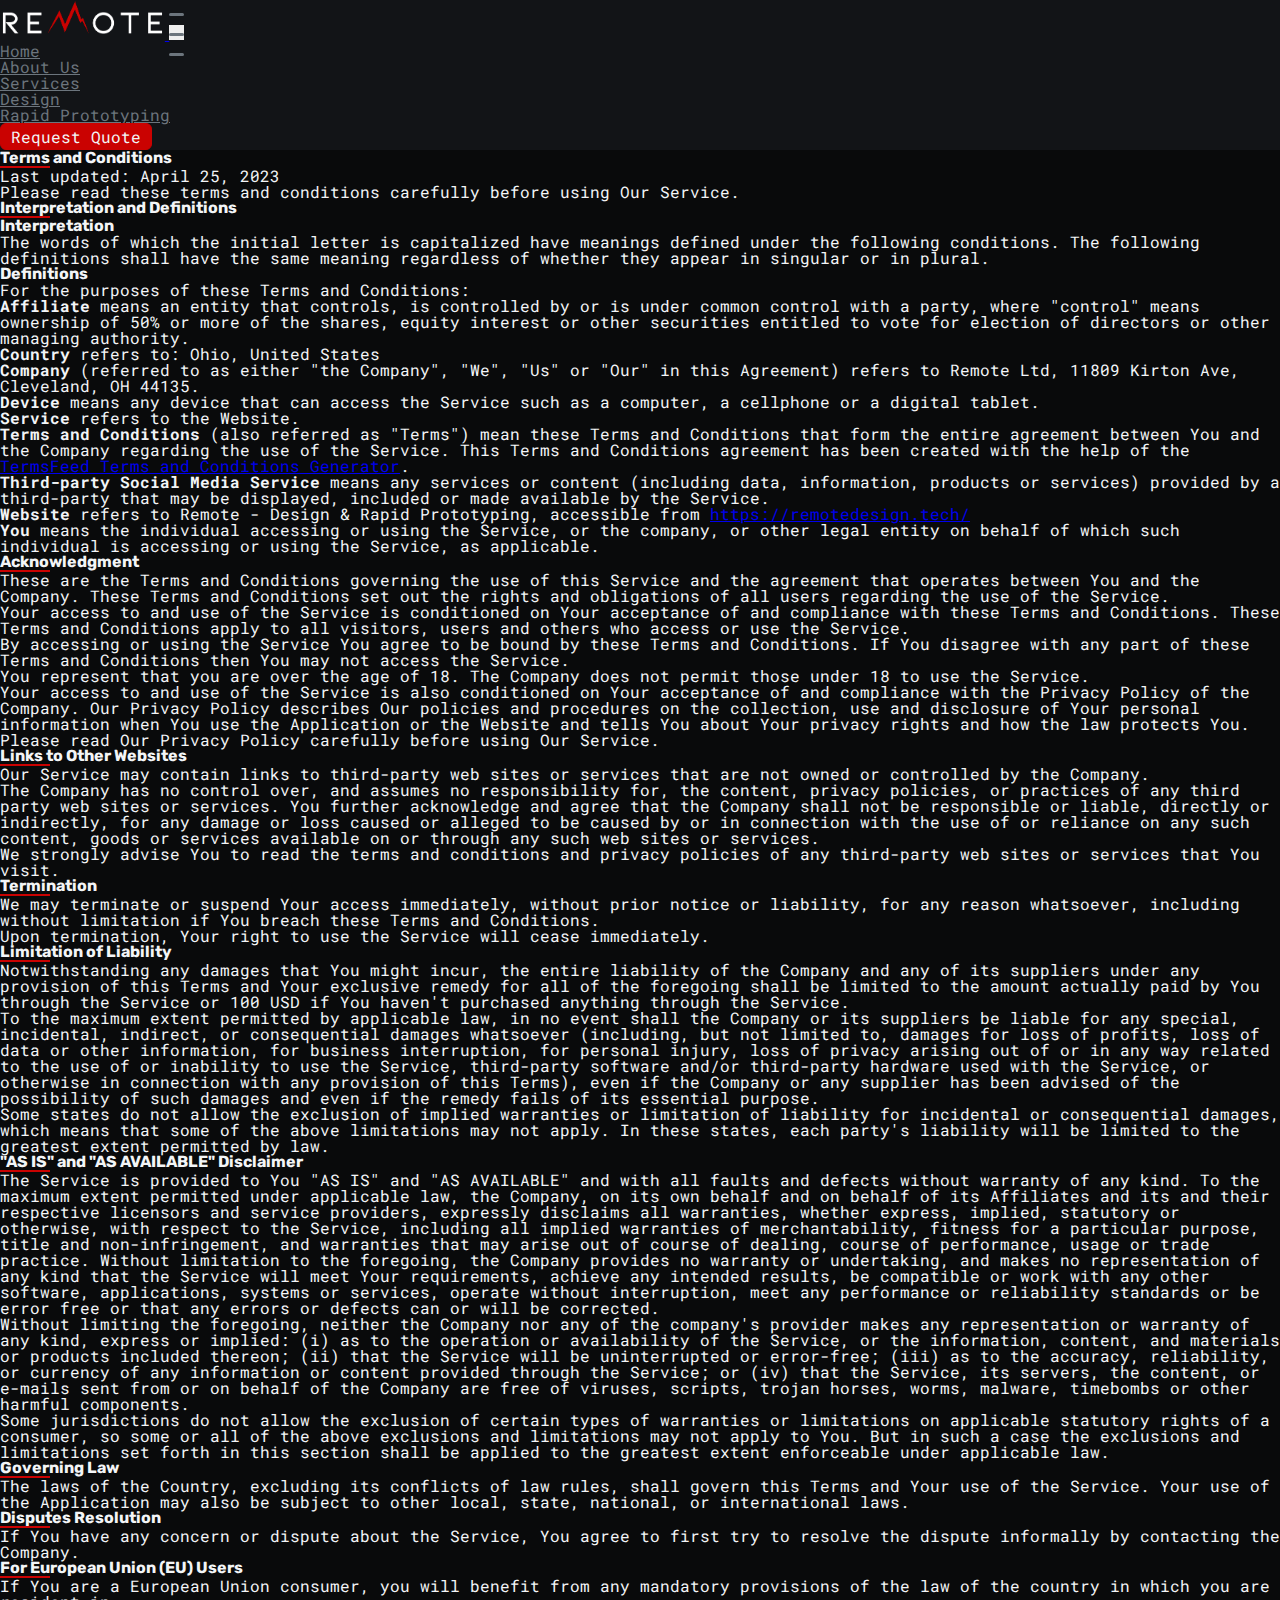
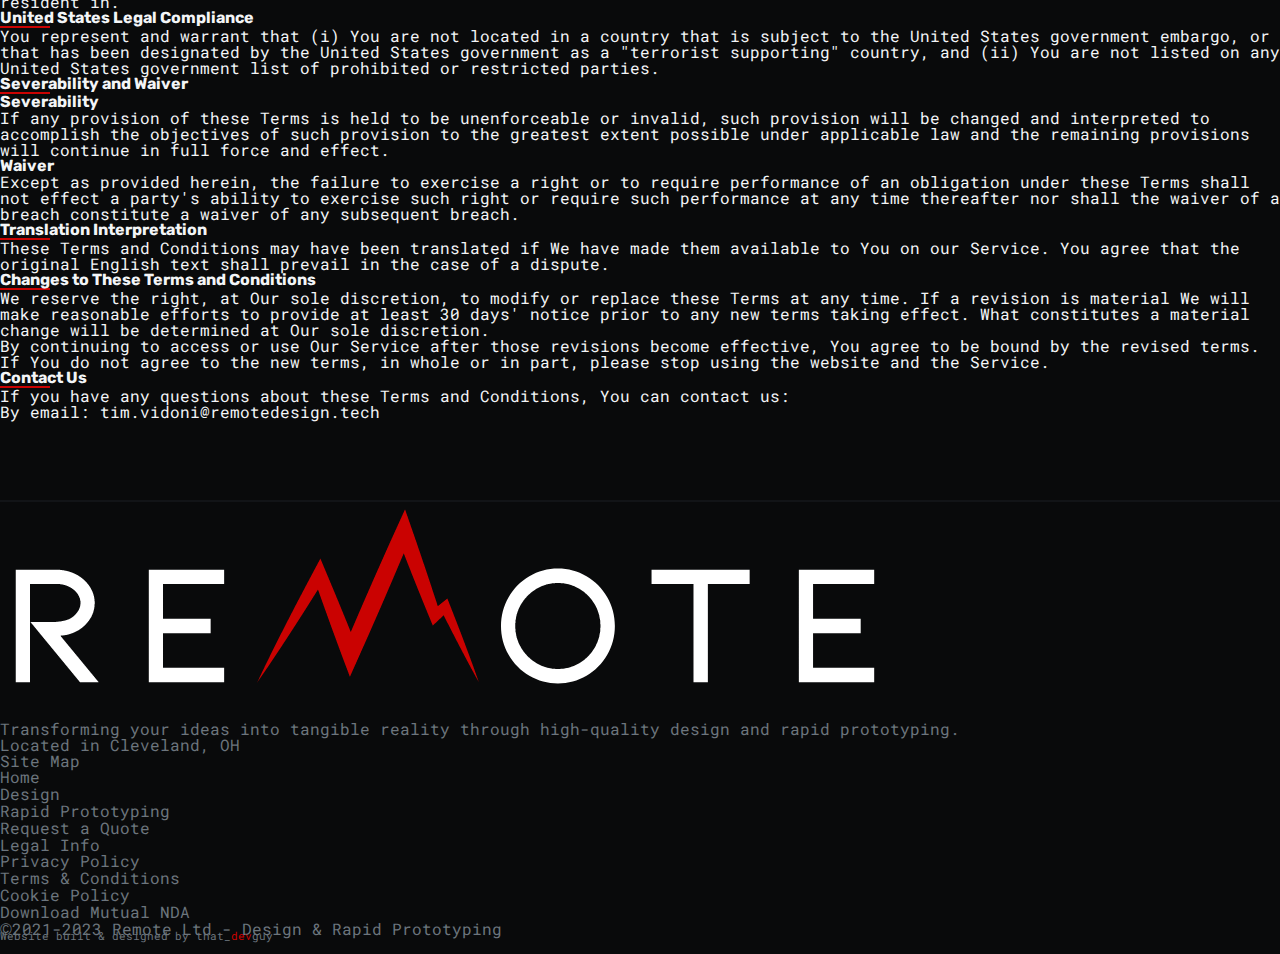
<file: terms&conditions.html>
<!DOCTYPE html>
<html lang="en">
<head>
    <meta charset="UTF-8">
    <meta http-equiv="X-UA-Compatible" content="IE=edge">
    <meta name="viewport" content="width=device-width, initial-scale=1.0">
    <meta name="author" content="that_devguy, Zach Mutch">
    <meta name="keywords" content="3D Printing, Prototyping, Design, Product Design, Refining, Rapid Prototyping, Additive Manufacturing, CAD (Computer-Aided Design), Iterative Design, Prototype Testing, Manufacturing Processes, Product Development, Design Optimization, Material Selection, Digital Fabrication, Design Iterations, Prototyping Services, Prototype Validation, Design Thinking, Industrial Design, Functional Prototypes, Design for Manufacturability, Design Validation, Design Protocols, Design Engineering, Design Specifications, Product Iterations, Design Analysis">
    <meta name="description" content="Transforming your ideas into tangible reality through high-quality design and rapid prototyping.">

    <meta property="og:title" content="Remote - Design & Rapid Prototyping">
    <meta property="og:type" content="website">
    <meta property="og:image" content="./assets/images/meta-og-image.png">
    <meta property="og:url" content="https://remotedesign.tech/">

    <link rel="icon" type="image/x-icon" href="./assets/images/favicon.ico">
    <link href="./assets/css/reset.css" rel="stylesheet">
    <link href="https://cdn.jsdelivr.net/npm/bootstrap@5.3.0-alpha1/dist/css/bootstrap.min.css" rel="stylesheet" integrity="sha384-GLhlTQ8iRABdZLl6O3oVMWSktQOp6b7In1Zl3/Jr59b6EGGoI1aFkw7cmDA6j6gD" crossorigin="anonymous">
    <link href="./assets/css/style.css" rel="stylesheet">
    <!-- for testing breakpoints -->
    <!-- <link href="/assets/css/breakpoint.css" rel="stylesheet"> -->
    <title>Remote - Design & Rapid Prototyping</title>
</head>
<body>
    <nav class="navbar sticky-top navbar-expand-md">
        <div class="container">
            <a href="index.html" class="navbar-brand">
                <img src="./assets/images/remote-logo-white.png" alt="Remote Logo">
            </a>
            <button class="navbar-toggler collapsed d-flex d-md-none flex-column justify-content-around" data-bs-toggle="collapse" data-bs-target="#nav">
                <span class="toggler-icon top-bar"></span>
                <span class="toggler-icon middle-bar"></span>
                <span class="toggler-icon bottom-bar"></span>
            </button>
            <div class="collapse navbar-collapse" id="nav">
                <ul class="navbar-nav ms-auto">
                    <li class="nav-item">
                        <a href="index.html" class="nav-link">Home</a>
                    </li>
                    <li class="nav-item">
                        <a href="index.html#about-us-section" class="nav-link" id="about-link">About Us</a>
                    </li>
                    <li class="nav-item dropdown">
                        <a href="#" class="nav-link dropdown-toggle" role="button" data-bs-toggle="dropdown" aria-expanded="false">Services</a>
                        <ul class="dropdown-menu">
                            <li><a href="design.html" class="dropdown-item">Design</a></li>
                            <li><a href="prototyping.html" class="dropdown-item">Rapid Prototyping</a></li>
                        </ul>
                    </li>
                    <li class="nav-item">
                        <a href="quote.html" class="nav-link"><button id="request-quote">Request Quote</button></a>
                    </li>
                </ul>
            </div>
        </div>
    </nav>
    <!-- main -->
    <div class="container col-xxl-8 px-4 pb-5">
        <h1 class="mt-5">Terms and Conditions</h1>
        <div class="red-divider mb-3"></div>
        <p>Last updated: April 25, 2023</p>
        <p>Please read these terms and conditions carefully before using Our Service.</p>
        <h1>Interpretation and Definitions</h1>
        <div class="red-divider mb-3"></div>
        <h2>Interpretation</h2>
        <p>The words of which the initial letter is capitalized have meanings defined under the following conditions. The following definitions shall have the same meaning regardless of whether they appear in singular or in plural.</p>
        <h2>Definitions</h2>
        <p>For the purposes of these Terms and Conditions:</p>
        <ul>
        <li>
        <p><strong>Affiliate</strong> means an entity that controls, is controlled by or is under common control with a party, where &quot;control&quot; means ownership of 50% or more of the shares, equity interest or other securities entitled to vote for election of directors or other managing authority.</p>
        </li>
        <li>
        <p><strong>Country</strong> refers to: Ohio,  United States</p>
        </li>
        <li>
        <p><strong>Company</strong> (referred to as either &quot;the Company&quot;, &quot;We&quot;, &quot;Us&quot; or &quot;Our&quot; in this Agreement) refers to Remote Ltd, 11809 Kirton Ave, Cleveland, OH 44135.</p>
        </li>
        <li>
        <p><strong>Device</strong> means any device that can access the Service such as a computer, a cellphone or a digital tablet.</p>
        </li>
        <li>
        <p><strong>Service</strong> refers to the Website.</p>
        </li>
        <li>
        <p><strong>Terms and Conditions</strong> (also referred as &quot;Terms&quot;) mean these Terms and Conditions that form the entire agreement between You and the Company regarding the use of the Service. This Terms and Conditions agreement has been created with the help of the <a href="https://www.termsfeed.com/terms-conditions-generator/" target="_blank">TermsFeed Terms and Conditions Generator</a>.</p>
        </li>
        <li>
        <p><strong>Third-party Social Media Service</strong> means any services or content (including data, information, products or services) provided by a third-party that may be displayed, included or made available by the Service.</p>
        </li>
        <li>
        <p><strong>Website</strong> refers to Remote - Design &amp; Rapid Prototyping, accessible from <a href="https://remotedesign.tech/" rel="external nofollow noopener" target="_blank">https://remotedesign.tech/</a></p>
        </li>
        <li>
        <p><strong>You</strong> means the individual accessing or using the Service, or the company, or other legal entity on behalf of which such individual is accessing or using the Service, as applicable.</p>
        </li>
        </ul>
        <h1>Acknowledgment</h1>
        <div class="red-divider mb-3"></div>
        <p>These are the Terms and Conditions governing the use of this Service and the agreement that operates between You and the Company. These Terms and Conditions set out the rights and obligations of all users regarding the use of the Service.</p>
        <p>Your access to and use of the Service is conditioned on Your acceptance of and compliance with these Terms and Conditions. These Terms and Conditions apply to all visitors, users and others who access or use the Service.</p>
        <p>By accessing or using the Service You agree to be bound by these Terms and Conditions. If You disagree with any part of these Terms and Conditions then You may not access the Service.</p>
        <p>You represent that you are over the age of 18. The Company does not permit those under 18 to use the Service.</p>
        <p>Your access to and use of the Service is also conditioned on Your acceptance of and compliance with the Privacy Policy of the Company. Our Privacy Policy describes Our policies and procedures on the collection, use and disclosure of Your personal information when You use the Application or the Website and tells You about Your privacy rights and how the law protects You. Please read Our Privacy Policy carefully before using Our Service.</p>
        <h1>Links to Other Websites</h1>
        <div class="red-divider mb-3"></div>
        <p>Our Service may contain links to third-party web sites or services that are not owned or controlled by the Company.</p>
        <p>The Company has no control over, and assumes no responsibility for, the content, privacy policies, or practices of any third party web sites or services. You further acknowledge and agree that the Company shall not be responsible or liable, directly or indirectly, for any damage or loss caused or alleged to be caused by or in connection with the use of or reliance on any such content, goods or services available on or through any such web sites or services.</p>
        <p>We strongly advise You to read the terms and conditions and privacy policies of any third-party web sites or services that You visit.</p>
        <h1>Termination</h1>
        <div class="red-divider mb-3"></div>
        <p>We may terminate or suspend Your access immediately, without prior notice or liability, for any reason whatsoever, including without limitation if You breach these Terms and Conditions.</p>
        <p>Upon termination, Your right to use the Service will cease immediately.</p>
        <h1>Limitation of Liability</h1>
        <div class="red-divider mb-3"></div>
        <p>Notwithstanding any damages that You might incur, the entire liability of the Company and any of its suppliers under any provision of this Terms and Your exclusive remedy for all of the foregoing shall be limited to the amount actually paid by You through the Service or 100 USD if You haven't purchased anything through the Service.</p>
        <p>To the maximum extent permitted by applicable law, in no event shall the Company or its suppliers be liable for any special, incidental, indirect, or consequential damages whatsoever (including, but not limited to, damages for loss of profits, loss of data or other information, for business interruption, for personal injury, loss of privacy arising out of or in any way related to the use of or inability to use the Service, third-party software and/or third-party hardware used with the Service, or otherwise in connection with any provision of this Terms), even if the Company or any supplier has been advised of the possibility of such damages and even if the remedy fails of its essential purpose.</p>
        <p>Some states do not allow the exclusion of implied warranties or limitation of liability for incidental or consequential damages, which means that some of the above limitations may not apply. In these states, each party's liability will be limited to the greatest extent permitted by law.</p>
        <h1>&quot;AS IS&quot; and &quot;AS AVAILABLE&quot; Disclaimer</h1>
        <div class="red-divider mb-3"></div>
        <p>The Service is provided to You &quot;AS IS&quot; and &quot;AS AVAILABLE&quot; and with all faults and defects without warranty of any kind. To the maximum extent permitted under applicable law, the Company, on its own behalf and on behalf of its Affiliates and its and their respective licensors and service providers, expressly disclaims all warranties, whether express, implied, statutory or otherwise, with respect to the Service, including all implied warranties of merchantability, fitness for a particular purpose, title and non-infringement, and warranties that may arise out of course of dealing, course of performance, usage or trade practice. Without limitation to the foregoing, the Company provides no warranty or undertaking, and makes no representation of any kind that the Service will meet Your requirements, achieve any intended results, be compatible or work with any other software, applications, systems or services, operate without interruption, meet any performance or reliability standards or be error free or that any errors or defects can or will be corrected.</p>
        <p>Without limiting the foregoing, neither the Company nor any of the company's provider makes any representation or warranty of any kind, express or implied: (i) as to the operation or availability of the Service, or the information, content, and materials or products included thereon; (ii) that the Service will be uninterrupted or error-free; (iii) as to the accuracy, reliability, or currency of any information or content provided through the Service; or (iv) that the Service, its servers, the content, or e-mails sent from or on behalf of the Company are free of viruses, scripts, trojan horses, worms, malware, timebombs or other harmful components.</p>
        <p>Some jurisdictions do not allow the exclusion of certain types of warranties or limitations on applicable statutory rights of a consumer, so some or all of the above exclusions and limitations may not apply to You. But in such a case the exclusions and limitations set forth in this section shall be applied to the greatest extent enforceable under applicable law.</p>
        <h1>Governing Law</h1>
        <div class="red-divider mb-3"></div>
        <p>The laws of the Country, excluding its conflicts of law rules, shall govern this Terms and Your use of the Service. Your use of the Application may also be subject to other local, state, national, or international laws.</p>
        <h1>Disputes Resolution</h1>
        <div class="red-divider mb-3"></div>
        <p>If You have any concern or dispute about the Service, You agree to first try to resolve the dispute informally by contacting the Company.</p>
        <h1>For European Union (EU) Users</h1>
        <div class="red-divider mb-3"></div>
        <p>If You are a European Union consumer, you will benefit from any mandatory provisions of the law of the country in which you are resident in.</p>
        <h1>United States Legal Compliance</h1>
        <div class="red-divider mb-3"></div>
        <p>You represent and warrant that (i) You are not located in a country that is subject to the United States government embargo, or that has been designated by the United States government as a &quot;terrorist supporting&quot; country, and (ii) You are not listed on any United States government list of prohibited or restricted parties.</p>
        <h1>Severability and Waiver</h1>
        <div class="red-divider mb-3"></div>
        <h2>Severability</h2>
        <p>If any provision of these Terms is held to be unenforceable or invalid, such provision will be changed and interpreted to accomplish the objectives of such provision to the greatest extent possible under applicable law and the remaining provisions will continue in full force and effect.</p>
        <h2>Waiver</h2>
        <p>Except as provided herein, the failure to exercise a right or to require performance of an obligation under these Terms shall not effect a party's ability to exercise such right or require such performance at any time thereafter nor shall the waiver of a breach constitute a waiver of any subsequent breach.</p>
        <h1>Translation Interpretation</h1>
        <div class="red-divider mb-3"></div>
        <p>These Terms and Conditions may have been translated if We have made them available to You on our Service.
        You agree that the original English text shall prevail in the case of a dispute.</p>
        <h1>Changes to These Terms and Conditions</h1>
        <div class="red-divider mb-3"></div>
        <p>We reserve the right, at Our sole discretion, to modify or replace these Terms at any time. If a revision is material We will make reasonable efforts to provide at least 30 days' notice prior to any new terms taking effect. What constitutes a material change will be determined at Our sole discretion.</p>
        <p>By continuing to access or use Our Service after those revisions become effective, You agree to be bound by the revised terms. If You do not agree to the new terms, in whole or in part, please stop using the website and the Service.</p>
        <h1>Contact Us</h1>
        <div class="red-divider mb-3"></div>
        <p>If you have any questions about these Terms and Conditions, You can contact us:</p>
        <ul>
        <li>By email: tim.vidoni@remotedesign.tech</li>
        </ul>
        <footer id="remote-footer">
            <!-- js innerHTML footer -->
        </footer>   
    </div>
    <script src="https://cdn.jsdelivr.net/npm/bootstrap@5.3.0-alpha1/dist/js/bootstrap.bundle.min.js" integrity="sha384-w76AqPfDkMBDXo30jS1Sgez6pr3x5MlQ1ZAGC+nuZB+EYdgRZgiwxhTBTkF7CXvN" crossorigin="anonymous"></script>
    <script src="./assets/js/script.js"></script>
</body>
</html>
</file>
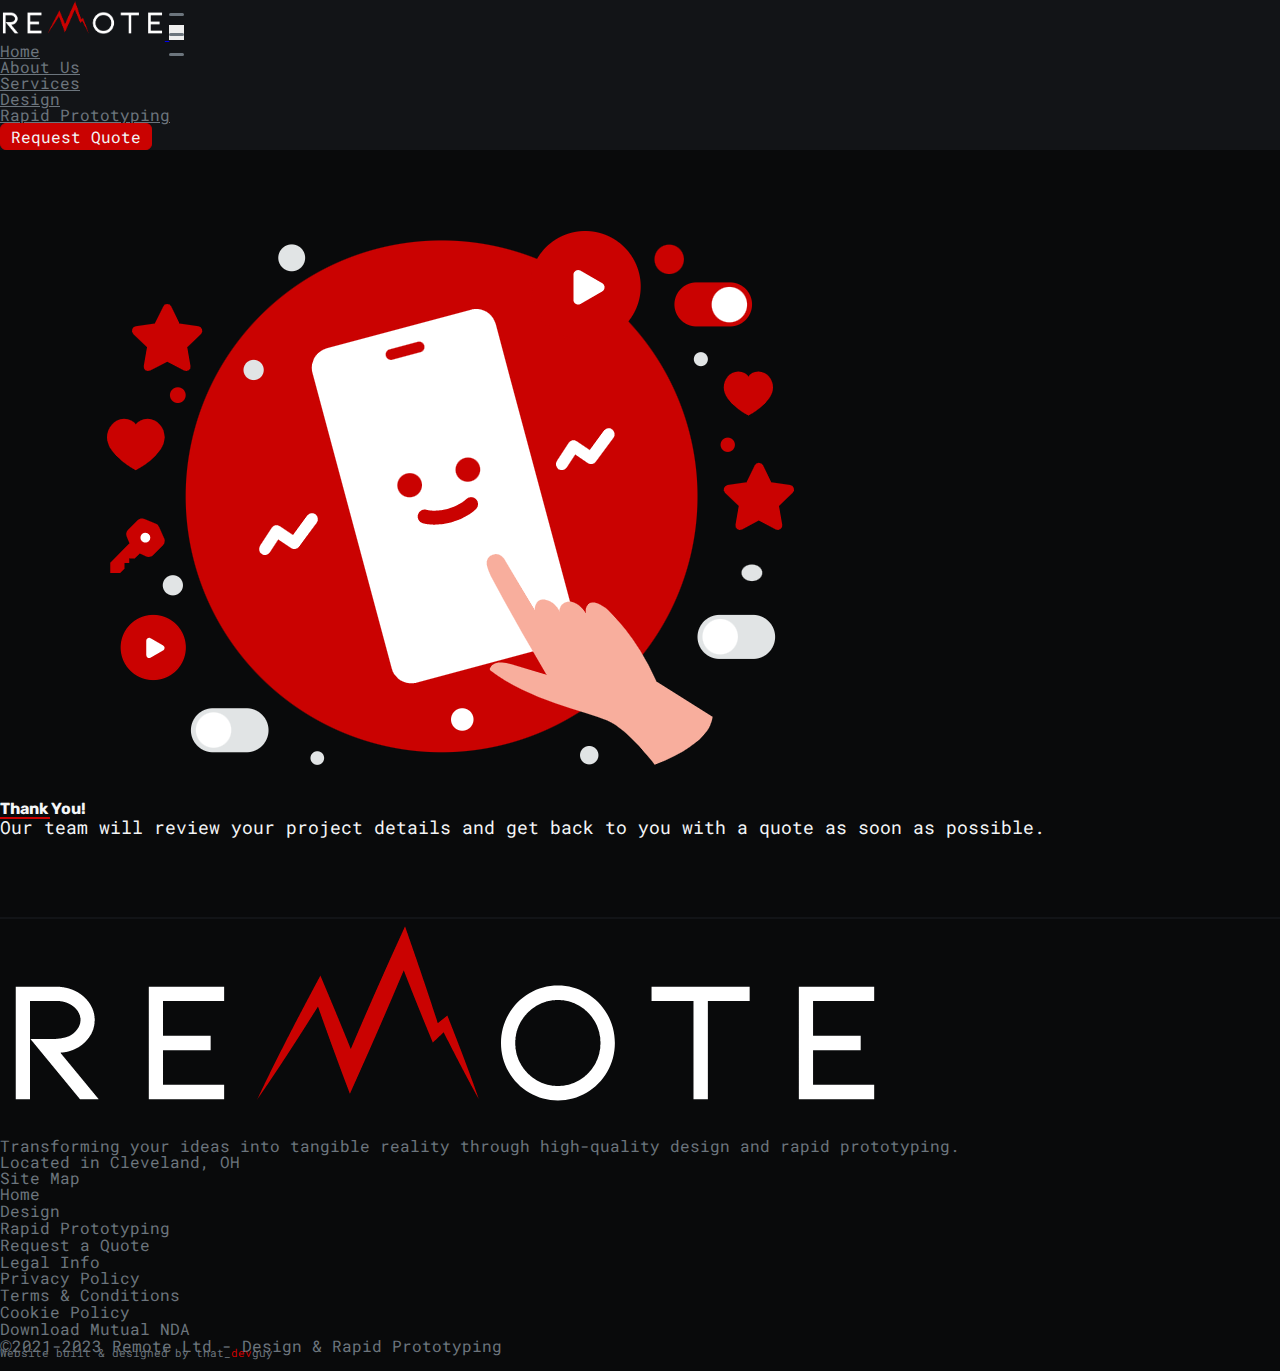
<file: thanks.html>
<!DOCTYPE html>
<html lang="en">
<head>
    <meta charset="UTF-8">
    <meta http-equiv="X-UA-Compatible" content="IE=edge">
    <meta name="viewport" content="width=device-width, initial-scale=1.0">
    <meta name="author" content="that_devguy, Zach Mutch">
    <meta name="keywords" content="3D Printing, Prototyping, Design, Product Design, Refining, Rapid Prototyping, Additive Manufacturing, CAD (Computer-Aided Design), Iterative Design, Prototype Testing, Manufacturing Processes, Product Development, Design Optimization, Material Selection, Digital Fabrication, Design Iterations, Prototyping Services, Prototype Validation, Design Thinking, Industrial Design, Functional Prototypes, Design for Manufacturability, Design Validation, Design Protocols, Design Engineering, Design Specifications, Product Iterations, Design Analysis">
    <meta name="description" content="Transforming your ideas into tangible reality through high-quality design and rapid prototyping.">

    <meta property="og:title" content="Remote - Design & Rapid Prototyping">
    <meta property="og:type" content="website">
    <meta property="og:image" content="./assets/images/meta-og-image.png">
    <meta property="og:url" content="https://remotedesign.tech/">
    <link href="./assets/css/reset.css" rel="stylesheet">
    <link href="https://cdn.jsdelivr.net/npm/bootstrap@5.3.0-alpha1/dist/css/bootstrap.min.css" rel="stylesheet" integrity="sha384-GLhlTQ8iRABdZLl6O3oVMWSktQOp6b7In1Zl3/Jr59b6EGGoI1aFkw7cmDA6j6gD" crossorigin="anonymous">
    <link href="./assets/css/style.css" rel="stylesheet">
    <!-- for testing breakpoints -->
    <!-- <link href="/assets/css/breakpoint.css" rel="stylesheet"> -->
    <title>Thank You for Requesting a Quote!</title>
</head>

<link rel="icon" type="image/x-icon" href="./assets/images/favicon.ico">
<body>
    <nav class="navbar sticky-top navbar-expand-md">
        <div class="container">
            <a href="index.html" class="navbar-brand">
                <img src="./assets/images/remote-logo-white.png" alt="Remote">
            </a>
            <button class="navbar-toggler collapsed d-flex d-md-none flex-column justify-content-around" data-bs-toggle="collapse" data-bs-target="#nav">
                <span class="toggler-icon top-bar"></span>
                <span class="toggler-icon middle-bar"></span>
                <span class="toggler-icon bottom-bar"></span>
            </button>
            <div class="collapse navbar-collapse" id="nav">
                <ul class="navbar-nav ms-auto">
                    <li class="nav-item">
                        <a href="index.html" class="nav-link">Home</a>
                    </li>
                    <li class="nav-item">
                        <a href="index.html#about-us-section" class="nav-link" id="about-link">About Us</a>
                    </li>
                    <li class="nav-item dropdown">
                        <a href="#" class="nav-link dropdown-toggle" role="button" data-bs-toggle="dropdown" aria-expanded="false">Services</a>
                        <ul class="dropdown-menu">
                            <li><a href="design.html" class="dropdown-item">Design</a></li>
                            <li><a href="prototyping.html" class="dropdown-item">Rapid Prototyping</a></li>
                        </ul>
                    </li>
                    <li class="nav-item">
                        <a href="quote.html" class="nav-link"><button id="request-quote">Request Quote</button></a>
                    </li>
                </ul>
            </div>
        </div>
    </nav>
    <div class="container col-xxl-8 px-4 pb-5">
        <!-- Thank you message -->
            <div id="request-quote-section" class="align-items-center g5">
                <div class="col-12 col-lg-6 mx-auto d-flex flex-column justify-content-center">
                    <img src="/assets/images/thank-you.png" alt="Thanks for requesting a quote!" class="col-10 col-md-6 mx-auto">
                    <h2 class="display-5 fw-bold 1h-1 text-center">Thank You!</h2>
                    <div class="red-divider mb-3 mx-auto"></div>
                    <p class="lead mb-3 text-center">Our team will review your project details and get back to you with a quote as soon as possible.</p>
                </div>
                </div>
        <footer id="remote-footer">
            <!-- js innerHTML footer -->
        </footer> 
    </div>
    <script src="https://cdn.jsdelivr.net/npm/bootstrap@5.3.0-alpha1/dist/js/bootstrap.bundle.min.js" integrity="sha384-w76AqPfDkMBDXo30jS1Sgez6pr3x5MlQ1ZAGC+nuZB+EYdgRZgiwxhTBTkF7CXvN" crossorigin="anonymous"></script>
    <script src="./assets/js/script.js"></script>
</body>
</html>
</file>
<file: assets/css/style.css>
@import url('https://fonts.googleapis.com/css2?family=Roboto+Mono:ital,wght@0,300;0,400;1,400&family=Rubik:wght@700&display=swap');

:root {
    --bg-main: #090A0B;
    --bg-secondary: #121417;
    --primary: #CA0201;
    --btn-hover: #b90000;
    --text-main: #F3F5F7;
    --text-secondary: #6C757D;
    --font-body: 'Roboto Mono', monospace;
    --font-header: 'Rubik', sans-serif;
}

.navbar {
    background-color: var(--bg-secondary);
}

.navbar img {
    height: 40px;
}

.navbar li a {
    color: var(--text-secondary);
    font-family: var(--font-body);
    --bs-nav-link-disabled-color: var(--text-main);
    --bs-nav-link-hover-color: var(--text-main);
}

.navbar .disabled {
    cursor: default;
}

.nav-item {
    margin: auto 0;
}

.dropdown-menu {
    --bs-dropdown-bg: var(--bg-main);
    --bs-dropdown-border-color: var(--bg-secondary);
    --bs-dropdown-link-hover-color: var(--text-main);
    --bs-dropdown-link-hover-bg: var(--bg-secondary);
    --bs-dropdown-link-active-bg: var(--bg-secondary);
}

.navbar #request-quote {
    background-color: var(--primary);
    border: 1px solid var(--primary);
    border-radius: 0.375rem;
    padding: 2px 10px;
    color: var(--text-main);
}

.navbar #request-quote:hover {
    background-color: var(--btn-hover);
}

.navbar-toggler {
    width: 15px;
    height: 15px;
    position: relative;
    transition: .5s ease-in-out;
}

/* resets any styles on the navbar for easy customization */
.navbar-toggler,
.navbar-toggler:focus,
.navbar-toggler:active,
.navbar-toggler-icon:focus {
    outline: none;
    box-shadow: none;
    border: 0;
}

/* resets any styles on the navbar for easy customization */
.navbar-toggler span {
    margin: 0;
    padding: 0;
}

.toggler-icon {
    display: block;
    position: absolute;
    height: 3px;
    width: 100%;
    background: var(--primary);
    border-radius: 3px;
    opacity: 1;
    left: 0;
    transform: rotate(0deg);
    transition: .25s ease-in-out;
}

.middle-bar {
    margin-top: 0px;
}

/* when nav is click */
.navbar-toggler .top-bar {
    margin-top: 0px;
    transform: rotate(135deg);
}

.navbar-toggler .middle-bar {
    opacity: 0;
    filter: alpha(opacity=0);
}

.navbar-toggler .bottom-bar {
    margin-top: 0px;
    transform: rotate(-135deg);
}

/* when nav is collapsed */
.navbar-toggler.collapsed .top-bar {
    margin-top: -20px;
    transform: rotate(0deg);
}

.navbar-toggler.collapsed .middle-bar {
    opacity: 1;
    filter: alpha(opacity=100);
}

.navbar-toggler.collapsed .bottom-bar {
    margin-top: 20px;
    transform: rotate(0deg);
}

.navbar-toggler.collapsed .toggler-icon {
    background: var(--text-secondary);
}

#bg-image {
    background-image: linear-gradient(to bottom, transparent, var(--bg-main)), url('../images/main-header.jpg');
    background-size: cover;
}

.text-shadow {
    text-shadow:2px 0px 5px rgba(0, 0, 0, 1)
}

#hero-text {
    text-shadow:2px 0px 5px rgba(0, 0, 0, 1)
}

body {
    background-color: var(--bg-main);
    color: var(--text-main);
}

h1, h2, h3, h4, h5, h6 {
    font-family: var(--font-header);
    font-weight: bold;
}

p {
    font-family: var(--font-body);
}

li {
    font-family: var(--font-body);
}

.lead {
    font-size: 1.1rem;
}

#about-us-section,
#iteration-refinement {
    padding-top: 6rem;
    margin-top: -3rem;
}

#request-quote-section {
    padding-top: 6rem;
    margin-top: -3rem;
}

.steps-body {
    font-size: .9rem;
}

.steps-header {
    font-size: 1.2rem;
    font-family: var(--font-header)
}

.btn {
    --bs-btn-color: var(--text-main);
    --bs-btn-bg: var(--primary);
    --bs-btn-border-color: none;
    --bs-btn-hover-bg: var(--btn-hover);
    --bs-btn-active-bg: var(--btn-hover);
    border-radius: 0.367rem;
    font-family: var(--font-body);
}

.photo {
    border: 1px solid var(--bg-secondary);
    border-radius: 0.575rem;
}

.card {
    padding: 0 !important;
    --bs-card-bg: var(--bg-secondary);
    --bs-card-border-color: var(--bg-secondary);
}

.card-text {
    color: var(--text-secondary);
}

.card-text.truncate {
    display: -webkit-box;
    -webkit-box-orient: vertical;
    -webkit-line-clamp: 3; /* adjust the number of lines as needed */
    overflow: hidden;
    text-overflow: ellipsis;
}

#form-container {
    background-color: var(--bg-secondary);
    border-radius: 0.575rem;
}

.form-label {
    color: var(--text-secondary);
    font-size: .9rem;
}

#upload-msg {
    color: var(--text-secondary);
    font-size: .75rem;
}


.red-divider {
    height: 2px;
    width: 50px;
    background-color: var(--primary);
}

.red-divider-long {
    height: 2px;
    width: 100%;
    margin-top: 5rem;
    background-color: var(--bg-secondary);
}

footer p {
    color: var(--text-secondary);
}

.footer-link {
    color: var(--text-secondary);
    text-decoration: none;
    font-family: var(--font-body);
}

.footer-link:hover {
    color: var(--text-main);
    text-decoration: none;
}

#devguy {
    font-size: .7rem;
    margin-top: -1.5rem;
}

.red {
    color: var(--primary);
}

#copyright {
    font-family: 'Arial';
}

/* styles for only medium screen sizes */
@media (min-width: 768px) and (max-width: 991px) {
    h5 {
        font-size: 1.1rem;
    }
}

/* styles for anything smaller than medium screens */
@media (max-width: 767px ) {
    .dropdown-menu {
        --bs-dropdown-bg: var(--bg-secondary);
        --bs-dropdown-link-active-bg: var(--bg-secondary);
        padding-top: 0;
    }

    .navbar #request-quote {
        margin-bottom: 0.5rem;
    }

    .nav-item {
        margin-left: 0.5rem;
    }

    .copy-right {
        font-size: .75rem;
    }
}
</file>
<file: assets/css/breakpoint.css>
body {
  margin-top: 40px; /* This margin just makes the text easier to read. You can remove it if you want since it can mess with your other styles. */
}
  
body::before {
  content: "XS";
  color: red;
  font-size: 2rem;
  font-weight: bold;
  position: fixed;
  top: 0;
  right: 0;
}


/* This box class is purely used for explaining how the bootstrap grid system works. */
.box {
  background-color: lightblue;
  border: 1px solid blue;
  min-height: 50px;
  font-size: 2rem;
}

@media (min-width: 576px) {
  body::before {
    content: "SM";
  }
}

@media (min-width: 768px) {
  body::before {
    content: "MD";
  }
}

@media (min-width: 992px) {
  body::before {
    content: "LG";
  }
}

@media (min-width: 1200px) {
  body::before {
    content: "XL";
  }
}

@media (min-width: 1400px) {
  body::before {
    content: "XXL";
  }
}
</file>
